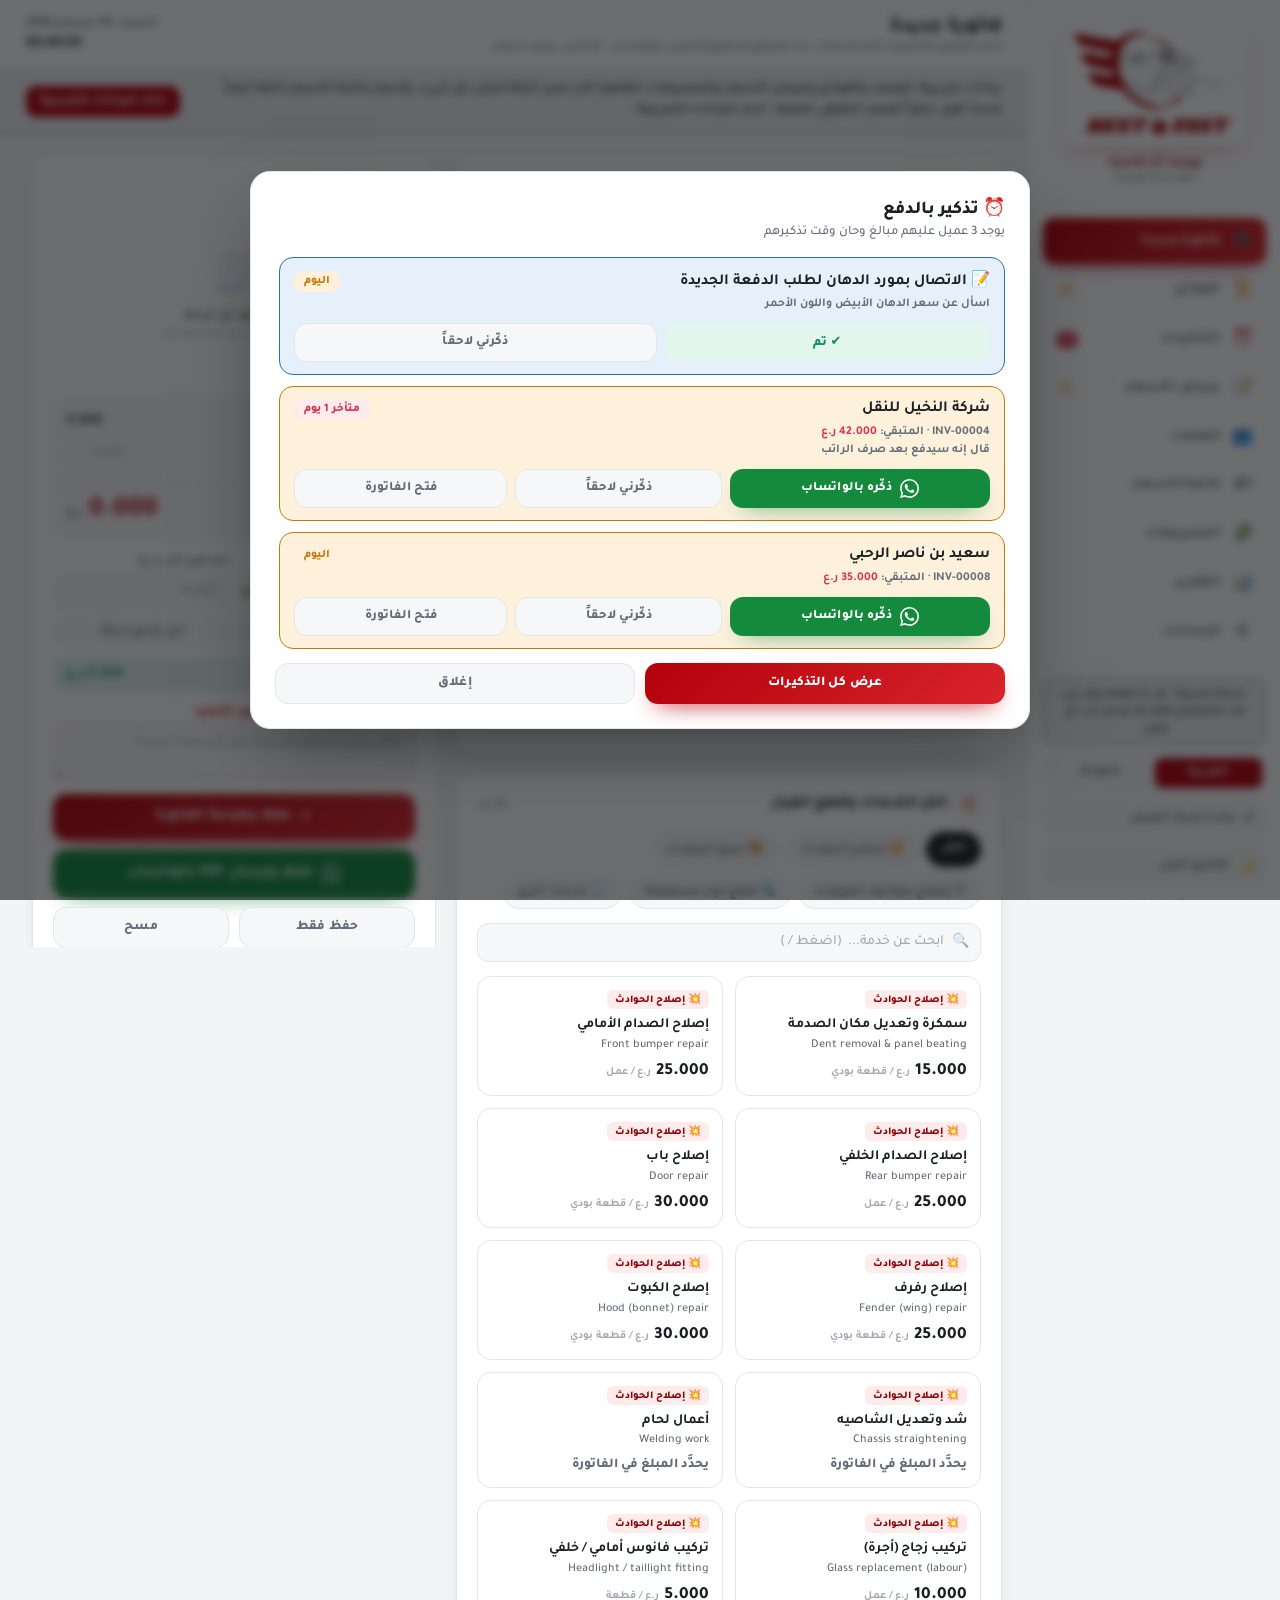
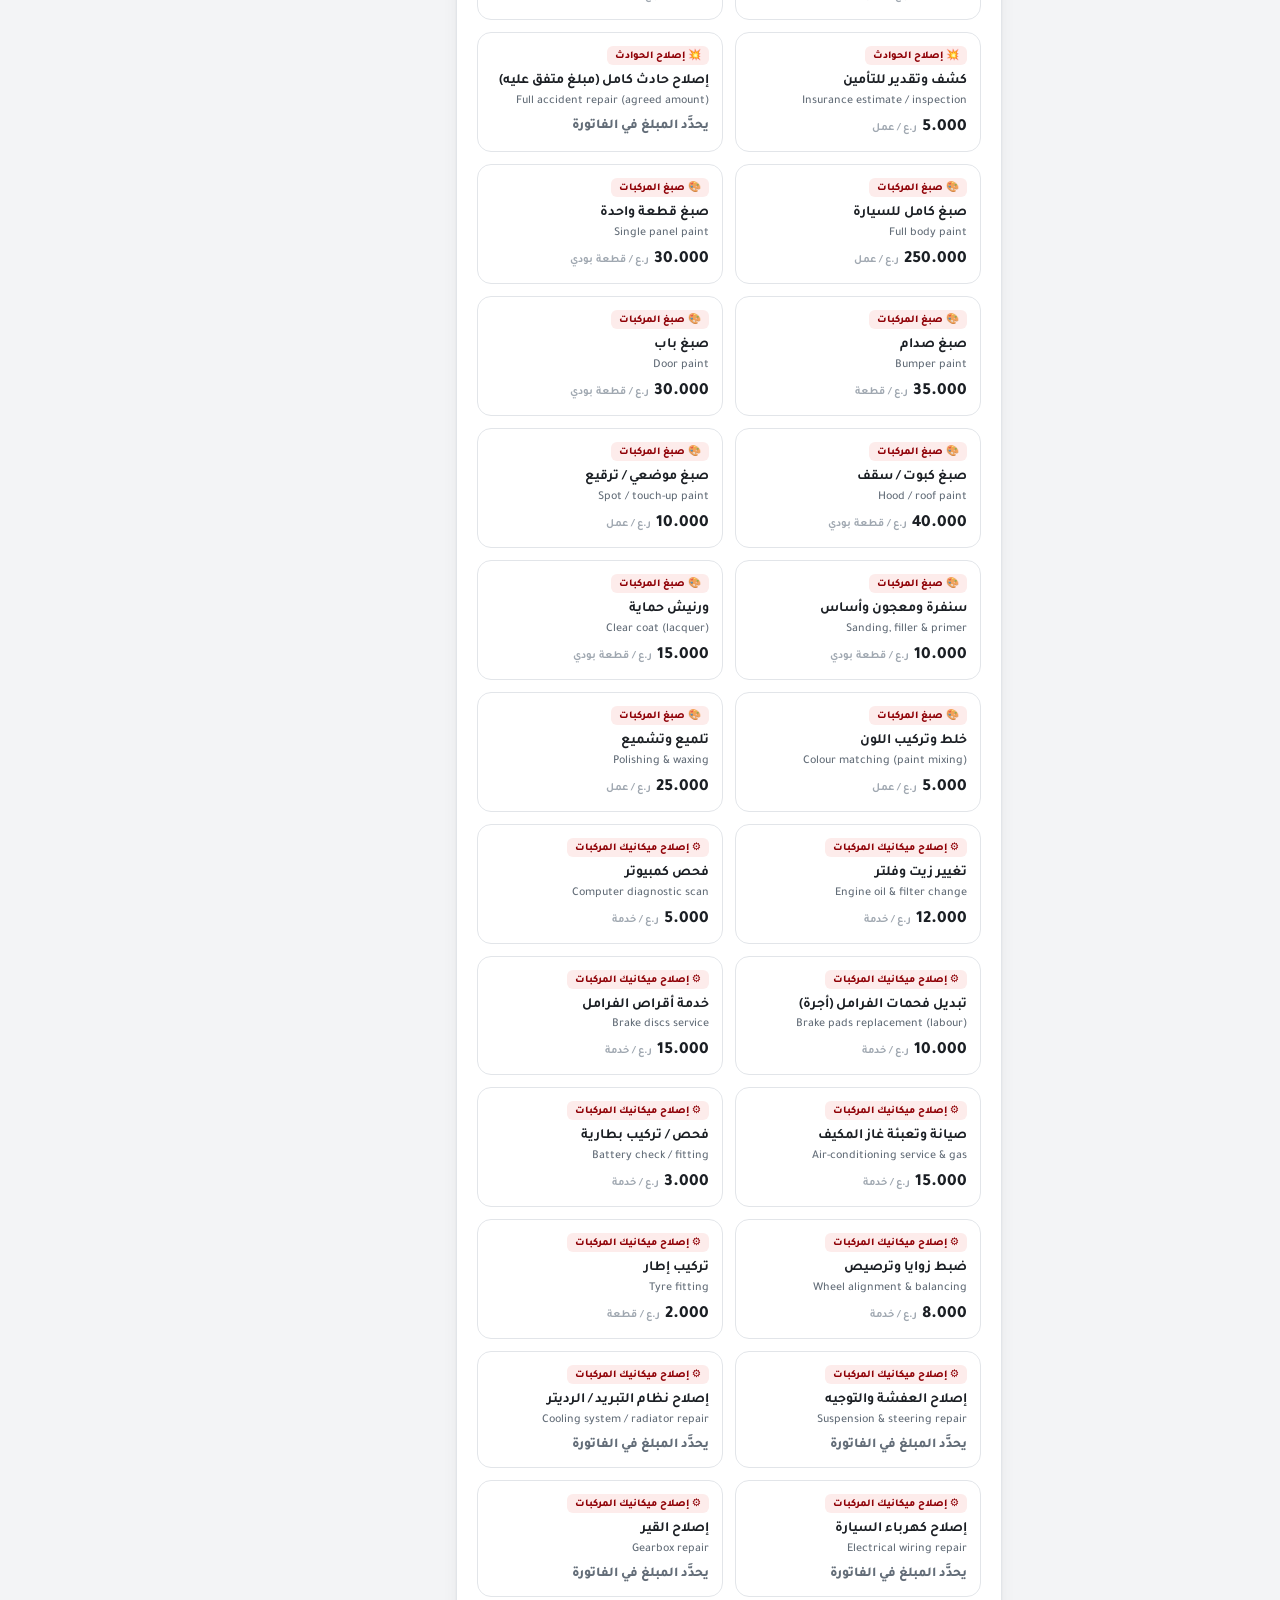
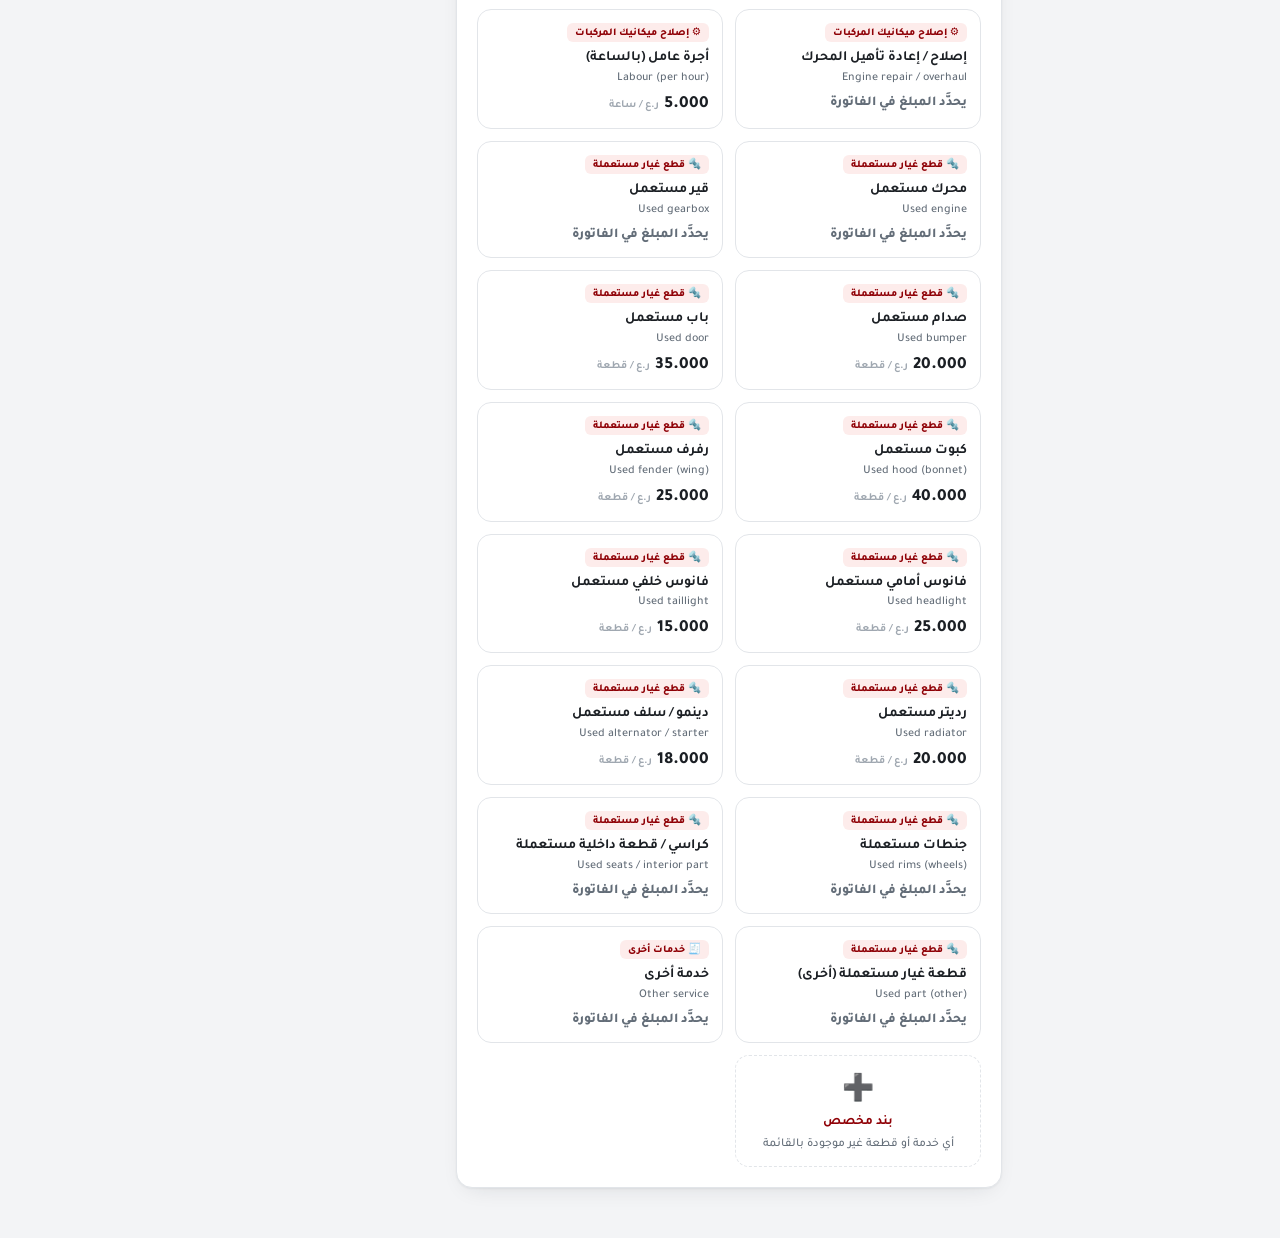
<file: index.html>
<!DOCTYPE html>
<html lang="ar" dir="rtl" data-theme="light">
<head>
<meta charset="UTF-8">
<meta name="viewport" content="width=device-width, initial-scale=1">
<title>بيست آند فاست - نسخة تجريبية | Best and Fast - Demo</title>
<meta name="description" content="Best and Fast - garage point of sale and invoicing">
<meta name="robots" content="noindex, nofollow">
<meta name="theme-color" content="#b3000a">
<link rel="icon" type="image/png" href="img/favicon-64.png">
<link rel="apple-touch-icon" href="img/icon-192.png">
<link rel="preconnect" href="https://fonts.googleapis.com">
<link rel="preconnect" href="https://fonts.gstatic.com" crossorigin>
<link href="https://fonts.googleapis.com/css2?family=Tajawal:wght@400;500;700;800&display=swap" rel="stylesheet">
<link rel="stylesheet" href="css/styles.css?v=46a7f95a">
<link rel="stylesheet" href="css/invoice.css?v=751dd50c">
<style id="pageStyle"></style>
</head>
<body>

<!-- the WhatsApp symbol, drawn once and used everywhere with <use> -->
<svg width="0" height="0" style="position:absolute" aria-hidden="true"><symbol id="i-wa" viewBox="0 0 24 24"><path d="M17.472 14.382c-.297-.149-1.758-.867-2.03-.967-.273-.099-.471-.148-.67.15-.197.297-.767.966-.94 1.164-.173.199-.347.223-.644.075-.297-.15-1.255-.463-2.39-1.475-.883-.788-1.48-1.761-1.653-2.059-.173-.297-.018-.458.13-.606.134-.133.298-.347.446-.52.149-.174.198-.298.298-.497.099-.198.05-.371-.025-.52-.075-.149-.669-1.612-.916-2.207-.242-.579-.487-.5-.669-.51-.173-.008-.371-.01-.57-.01-.198 0-.52.074-.792.372-.272.297-1.04 1.016-1.04 2.479 0 1.462 1.065 2.875 1.213 3.074.149.198 2.096 3.2 5.077 4.487.709.306 1.262.489 1.694.625.712.227 1.36.195 1.871.118.571-.085 1.758-.719 2.006-1.413.248-.694.248-1.289.173-1.413-.074-.124-.272-.198-.57-.347m-5.421 7.403h-.004a9.87 9.87 0 01-5.031-1.378l-.361-.214-3.741.982.998-3.648-.235-.374a9.86 9.86 0 01-1.51-5.26c.001-5.45 4.436-9.884 9.888-9.884 2.64 0 5.122 1.03 6.988 2.898a9.825 9.825 0 012.893 6.994c-.003 5.45-4.437 9.884-9.885 9.884m8.413-18.297A11.815 11.815 0 0012.05 0C5.495 0 .16 5.335.157 11.892c0 2.096.547 4.142 1.588 5.945L.057 24l6.305-1.654a11.882 11.882 0 005.683 1.448h.005c6.554 0 11.89-5.335 11.893-11.893a11.821 11.821 0 00-3.48-8.413Z"/></symbol></svg>

<!-- ================= LOGIN / FIRST-RUN GATE ================= -->
<div id="gate">
  <div class="gatebox">
    <div class="glogo"><img src="img/logo.png" alt="Best and Fast"></div>
    <h1 id="gateTitle"></h1>
    <p id="gateSub"></p>
    <div id="gLoading" class="mini" data-i18n="loading">...</div>

    <form id="gLogin" style="display:none" autocomplete="on">
      <div class="fld"><label data-i18n="username"></label><input id="lgUser" autocomplete="username" autocapitalize="none" spellcheck="false" required></div>
      <div class="fld"><label data-i18n="password"></label><input id="lgPass" type="password" autocomplete="current-password" required></div>
      <button class="btn b-main" type="submit" data-i18n="sign_in"></button>
    </form>

    <form id="gSetup" style="display:none" autocomplete="off">
      <div class="gsub" data-i18n="owner_account"></div>
      <div class="fld"><label data-i18n="your_name"></label><input id="suName" required></div>
      <div class="fld"><label data-i18n="username"></label><input id="suUser" autocapitalize="none" spellcheck="false" placeholder="owner" required></div>
      <div class="fld"><label data-i18n="password_min"></label><input id="suPass" type="password" autocomplete="new-password" minlength="8" required></div>
      <div class="fld"><label data-i18n="password_again"></label><input id="suPass2" type="password" autocomplete="new-password" minlength="8" required></div>
      <div class="gsub" data-i18n="support_account"></div>
      <p class="gnote" data-i18n="support_hint"></p>
      <div class="fld"><label data-i18n="your_name"></label><input id="suVName" autocomplete="off" placeholder="Support"></div>
      <div class="fld"><label data-i18n="username"></label><input id="suVUser" autocapitalize="none" spellcheck="false" autocomplete="off" placeholder="support"></div>
      <div class="fld"><label data-i18n="password_min"></label><input id="suVPass" type="password" autocomplete="new-password"></div>
      <button class="btn b-main" type="submit" data-i18n="create_account"></button>
    </form>

    <button class="btn b-main" id="gRetry" type="button" style="display:none" data-i18n="try_again"></button>
    <div class="err" id="gateErr"></div>
    <div class="gatelang"><button type="button" data-lang="ar">العربية</button><button type="button" data-lang="en">English</button></div>
  </div>
</div>

<!-- ================= SIDEBAR ================= -->
<aside>
  <div class="brand">
    <div class="logo"><img src="img/logo.png" alt="Best and Fast"></div>
    <div class="t"><span id="brandName"></span><small id="brandSub"></small></div>
  </div>
  <nav class="navi" id="nav">
    <button data-view="new" class="active"><span class="ic">&#10133;</span> <span data-i18n="nav_new"></span></button>
    <button data-view="invoices"><span class="ic">&#128220;</span> <span data-i18n="nav_invoices"></span> <span class="badge" id="navCount">0</span></button>
    <button data-view="reminders"><span class="ic">&#9200;</span> <span data-i18n="nav_reminders"></span> <span class="badge badge-red" id="navRem" style="display:none">0</span></button>
    <button data-view="quotes"><span class="ic">&#128221;</span> <span data-i18n="nav_quotes"></span> <span class="badge" id="navQuotes" style="display:none">0</span></button>
    <button data-view="customers"><span class="ic">&#128101;</span> <span data-i18n="nav_customers"></span></button>
    <button data-view="services"><span class="ic">&#127991;</span> <span data-i18n="nav_services"></span></button>
    <button data-view="expenses"><span class="ic">&#128184;</span> <span data-i18n="nav_expenses"></span></button>
    <button data-view="reports"><span class="ic">&#128202;</span> <span data-i18n="nav_reports"></span></button>
    <button data-view="settings"><span class="ic">&#9881;</span> <span data-i18n="nav_settings"></span></button>
  </nav>
  <div class="side-b">
    <div class="modebar" id="modebar" data-i18n="demo_banner"></div>
    <div class="viewbar" id="viewbar" style="display:none" data-i18n="view_only_banner"></div>
    <div class="lang"><button type="button" data-lang="ar">العربية</button><button type="button" data-lang="en">English</button></div>
    <button class="sidebtn" id="btnResetDemo" type="button">&#8634; <span data-i18n="demo_reset"></span></button>
    <button class="sidebtn" id="btnTheme" type="button"><span id="thIc">&#127769;</span> <span id="thTxt"></span></button>
    <div class="who" id="who"></div>
    <button class="sidebtn" id="btnLogout" type="button">&#128682; <span data-i18n="sign_out"></span></button>
  </div>
</aside>

<main>
  <div class="topbar">
    <h2 id="pgTitle"></h2>
    <div class="clock" id="clock"></div>
  </div>
  <div class="demobar" id="demoBar" hidden>
    <span class="grow" data-i18n="demo_notice"></span>
    <button type="button" id="demoRemove" data-i18n="demo_remove"></button>
  </div>

  <!-- ============ NEW INVOICE ============ -->
  <div id="view-new" class="page active">
    <div class="pos">
      <div>
        <div class="card">
          <div class="chead"><h3><span class="step">1</span> <span data-i18n="step_customer"></span></h3><span class="chip c-gold" id="nvFromQ" hidden></span> <span class="chip c-mut" id="nvNo"></span></div>
          <div class="fields">
            <div class="fld"><label data-i18n="customer_name"></label><input id="nvName" autocomplete="off" data-i18n-ph="walk_in"></div>
            <div class="fld"><label data-i18n="phone"></label><input id="nvPhone" class="ltr-in" inputmode="tel" placeholder="9xxx xxxx" dir="ltr" style="text-align:start"></div>
          </div>
          <label class="switch"><input type="checkbox" id="nvCompany"> <span data-i18n="company_invoice"></span></label>
          <div class="fields" id="nvB2b" style="display:none;margin-top:11px">
            <div class="fld"><label data-i18n="cust_vat"></label><input id="nvCVat" dir="ltr" style="text-align:start"></div>
            <div class="fld"><label data-i18n="address"></label><input id="nvAddr"></div>
          </div>
          <label class="switch" id="nvSaveCustWrap" style="display:none"><input type="checkbox" id="nvSaveCust" checked> <span data-i18n="save_customer"></span></label>

          <div class="subhead" data-i18n="job_details"></div>
          <div class="seg" id="nvKind" style="margin-bottom:12px"></div>
          <div class="fields">
            <div class="fld"><label data-i18n="date"></label><input type="date" id="nvDate"></div>
            <div class="fld" id="nvDueWrap"><label data-i18n="due_date"></label><input type="date" id="nvDue"></div>
            <div class="fld" id="nvValidWrap" style="display:none"><label data-i18n="valid_until"></label><input type="date" id="nvValid"></div>
          </div>
          <div class="fields" id="nvVehBox" style="margin-top:11px">
            <div class="fld"><label data-i18n="plate_no"></label><input id="nvPlate" dir="ltr" style="text-align:start" autocomplete="off" placeholder="1234 AB"></div>
            <div class="fld"><label data-i18n="car"></label><input id="nvCar" autocomplete="off" data-i18n-ph="car_ph"></div>
            <div class="fld"><label data-i18n="color"></label><input id="nvColor" autocomplete="off"></div>
            <div class="fld"><label data-i18n="mileage"></label><input id="nvKm" inputmode="numeric" dir="ltr" style="text-align:start" autocomplete="off" placeholder="km"></div>
            <div class="fld"><label data-i18n="vin"></label><input id="nvVin" dir="ltr" style="text-align:start" autocomplete="off"></div>
            <div class="fld"><label data-i18n="claim"></label><input id="nvClaim" dir="ltr" style="text-align:start" autocomplete="off"></div>
            <div class="fld full"><label data-i18n="fault"></label><input id="nvFault" autocomplete="off" data-i18n-ph="fault_ph"></div>
          </div>
        </div>

        <div class="card">
          <div class="chead"><h3><span class="step">2</span> <span data-i18n="step_services"></span></h3><span class="sub" id="nvCount"></span></div>
          <div class="pills" id="nvCats"></div>
          <div class="search" style="max-width:none;margin-bottom:14px"><span class="mg">&#128269;</span><input id="nvSearch" data-i18n-ph="search_services" autocomplete="off"></div>
          <div class="grid" id="nvGrid"></div>
        </div>
      </div>

      <div class="panel">
        <div class="card">
          <div class="chead"><h3><span class="step">3</span> <span id="nvStep3" data-i18n="step_invoice"></span></h3></div>
          <div class="cartbox" id="nvCart"></div>

          <div class="sums">
            <div class="sr"><span data-i18n="subtotal"></span><b id="nvOffice">0.000</b></div>
            <div class="sr"><span data-i18n="discount"></span><input type="number" id="nvDisc" min="0" step="0.001" placeholder="0.000"></div>
            <div class="sr" id="nvVatRow"><span><span data-i18n="vat"></span> <span id="nvVatPct">5</span>%</span><b id="nvVatAmt">0.000</b></div>
            <div class="sr grand"><span data-i18n="total"></span><b id="nvTotal">0.000</b></div>
          </div>

          <div id="nvPayBlock">
          <div class="paybox">
            <div class="fld"><label data-i18n="pay_method"></label>
              <select id="nvPay"><option value="cash" data-i18n="pay_cash"></option><option value="card" data-i18n="pay_card"></option><option value="transfer" data-i18n="pay_transfer"></option><option value="cheque" data-i18n="pay_cheque"></option></select></div>
            <div class="fld"><label data-i18n="paid_now"></label><input type="number" id="nvPaid" min="0" step="0.001" placeholder="0.000"></div>
          </div>
          <div class="quick"><button type="button" id="nvPayFull" data-i18n="pay_full"></button><button type="button" id="nvPayNone" data-i18n="pay_credit"></button></div>
          <div class="balance" id="nvBalance"></div>
          <div class="remindbox" id="nvRemindBox" hidden>
            <div class="fld"><label>&#9200; <span data-i18n="remind_me"></span></label>
              <div class="quick wrapq" id="nvRemindQuick"></div>
              <input type="date" id="nvRemindOn" style="margin-top:6px"></div>
          </div>
          </div>

          <div class="fld" style="margin-top:12px"><label class="redlabel" data-i18n="note_red"></label><textarea id="nvNote" rows="2" maxlength="500" data-i18n-ph="note_red_ph"></textarea></div>

          <button class="btn b-main" id="nvSave" type="button">&#10004; <span id="nvSaveTxt" data-i18n="save_print"></span></button>
          <button class="btn b-wa" id="nvSaveWa" type="button"><svg viewBox="0 0 24 24"><use href="#i-wa"/></svg> <span id="nvSaveWaTxt" data-i18n="save_whatsapp"></span></button>
          <div class="duo">
            <button class="btn b-soft" id="nvSaveOnly" type="button" data-i18n="save_only"></button>
            <button class="btn b-soft" id="nvClear" type="button" data-i18n="clear"></button>
          </div>
        </div>
      </div>
    </div>
  </div>

  <!-- ============ INVOICES ============ -->
  <div id="view-invoices" class="page">
    <div class="stats" id="ivStats"></div>
    <div class="toolbar">
      <div class="search"><span class="mg">&#128269;</span><input id="ivSearch" data-i18n-ph="search_invoices" autocomplete="off"></div>
      <input type="date" id="ivFrom" aria-label="from"><input type="date" id="ivTo" aria-label="to">
      <select id="ivPay"><option value="" data-i18n="all_payments"></option><option value="paid" data-i18n="st_paid"></option><option value="partial" data-i18n="st_partial"></option><option value="unpaid" data-i18n="st_unpaid"></option><option value="void" data-i18n="voided"></option></select>
      <select id="ivJob"><option value="" data-i18n="all_jobs"></option><option value="received" data-i18n="job_received"></option><option value="repair" data-i18n="job_repair"></option><option value="ready" data-i18n="job_ready"></option><option value="delivered" data-i18n="job_delivered"></option></select>
      <button class="tbtn b-soft" id="ivReset" type="button" title="" data-i18n-title="clear_filters_tip">&#10006; <span data-i18n="clear_filters"></span></button>
      <span class="grow"></span>
      <button class="tbtn b-ok" id="ivExport" type="button">&#128202; <span data-i18n="export_excel"></span></button>
      <button class="tbtn b-danger" id="ivDelete" type="button">&#128465; <span data-i18n="delete_bills"></span></button>
    </div>
    <div class="selbar" id="ivSelBar" hidden>
      <label class="selall"><input type="checkbox" id="ivSelAll"> <span data-i18n="select_all"></span></label>
      <span class="selcount" id="ivSelCount"></span>
      <span class="selhint" data-i18n="select_hint"></span>
      <span class="grow"></span>
      <button class="tbtn b-danger" id="ivDoDelete" type="button" disabled></button>
      <button class="tbtn b-soft" id="ivCancelDelete" type="button" data-i18n="cancel"></button>
    </div>
    <div class="tblcard"><div class="tblwrap"><table class="rtable">
      <thead><tr><th class="ckcol" id="ivCkTh" hidden></th><th data-i18n="invoice_no"></th><th data-i18n="date"></th><th data-i18n="customer"></th><th data-i18n="vehicle"></th><th data-i18n="total"></th><th data-i18n="payment"></th><th data-i18n="job_status"></th><th></th></tr></thead>
      <tbody id="ivBody"></tbody>
    </table></div></div>
  </div>

  <!-- ============ PAYMENT REMINDERS ============ -->
  <div id="view-reminders" class="page">
    <div class="card" style="margin-bottom:18px"><p class="hint" style="margin:0" data-i18n="reminders_hint"></p></div>
    <div class="card" id="rmMemoCard" style="margin-bottom:18px" hidden>
      <div class="chead"><h3>&#128221; <span data-i18n="memo_title"></span> <span class="badge badge-red" id="rmMemoCount"></span></h3><button class="tbtn b-ok" id="rmMemoAdd" type="button">&#10133; <span data-i18n="memo_add"></span></button></div>
      <p class="hint" style="margin:0 0 10px" data-i18n="memo_hint"></p>
      <div id="rmMemoList"></div>
    </div>
    <div class="stats" id="rmStats"></div>
    <div class="toolbar"><div class="pills" id="rmFilters" style="margin:0">
      <button type="button" data-f="all" class="active" data-i18n="rm_filter_all"></button><button type="button" data-f="due" data-i18n="rm_filter_due"></button>
      <button type="button" data-f="up" data-i18n="rm_filter_up"></button><button type="button" data-f="none" data-i18n="rm_filter_none"></button>
    </div></div>
    <div class="tblcard"><div class="tblwrap"><table class="rtable">
      <thead><tr><th data-i18n="customer"></th><th data-i18n="invoice_no"></th><th data-i18n="balance"></th><th data-i18n="remind_on"></th><th data-i18n="rm_last"></th><th></th></tr></thead>
      <tbody id="rmBody"></tbody>
    </table></div></div>
  </div>

  <!-- ============ QUOTATIONS ============ -->
  <div id="view-quotes" class="page">
    <div class="stats" id="qtStats"></div>
    <div class="toolbar">
      <div class="search"><span class="mg">&#128269;</span><input id="qtSearch" data-i18n-ph="search_quotes" autocomplete="off"></div>
      <select id="qtStatus"><option value="" data-i18n="all_statuses"></option><option value="open" data-i18n="qs_open"></option><option value="accepted" data-i18n="qs_accepted"></option><option value="rejected" data-i18n="qs_rejected"></option><option value="expired" data-i18n="qs_expired"></option></select>
      <button class="tbtn b-soft" id="qtReset" type="button">&#10006; <span data-i18n="clear_filters"></span></button>
      <span class="grow"></span>
      <button class="tbtn b-ok" id="qtNew" type="button">&#10133; <span data-i18n="new_quote"></span></button>
    </div>
    <div class="tblcard"><div class="tblwrap"><table class="rtable">
      <thead><tr><th data-i18n="quote_no"></th><th data-i18n="date"></th><th data-i18n="customer"></th><th data-i18n="vehicle"></th><th data-i18n="total"></th><th data-i18n="valid_until"></th><th data-i18n="status"></th><th></th></tr></thead>
      <tbody id="qtBody"></tbody>
    </table></div></div>
  </div>

  <!-- ============ CUSTOMERS ============ -->
  <div id="view-customers" class="page">
    <div class="stats" id="cuStats"></div>
    <div class="toolbar">
      <div class="search"><span class="mg">&#128269;</span><input id="cuSearch" data-i18n-ph="search_customers" autocomplete="off"></div>
      <span class="grow"></span>
      <button class="tbtn b-ok" id="cuAdd" type="button">&#10133; <span data-i18n="add_customer"></span></button>
    </div>
    <div class="tblcard"><div class="tblwrap"><table class="rtable">
      <thead><tr><th data-i18n="customer"></th><th data-i18n="phone"></th><th data-i18n="vat_no"></th><th data-i18n="s_invoices"></th><th data-i18n="s_billed"></th><th data-i18n="balance"></th><th></th></tr></thead>
      <tbody id="cuBody"></tbody>
    </table></div></div>
  </div>

  <!-- ============ SERVICES ============ -->
  <div id="view-services" class="page">
    <div class="card">
      <div class="chead"><h3>&#127991; <span data-i18n="price_list"></span></h3>
        <div style="display:flex;gap:9px;flex-wrap:wrap">
          <button class="tbtn b-ok" id="svAdd" type="button">&#10133; <span data-i18n="add_service"></span></button>
          <button class="tbtn b-info" id="svManage" type="button">&#9881; <span data-i18n="manage_lists"></span></button>
          <button class="tbtn b-gold" id="svReset" type="button">&#8634; <span data-i18n="reset_defaults"></span></button>
        </div></div>
      <p class="hint" style="margin-top:0" data-i18n="price_list_hint"></p>
      <div class="pills" id="svCats" style="margin-top:14px"></div>
      <div class="search" style="max-width:none;margin-bottom:14px"><span class="mg">&#128269;</span><input id="svSearch" data-i18n-ph="search_services" autocomplete="off"></div>
      <div class="tblwrap"><table class="rtable">
        <thead><tr><th data-i18n="category"></th><th data-i18n="service"></th><th data-i18n="unit"></th><th data-i18n="price"></th><th></th></tr></thead>
        <tbody id="svBody"></tbody>
      </table></div>
    </div>
  </div>

  <!-- ============ EXPENSES ============ -->
  <div id="view-expenses" class="page">
    <div class="card" style="margin-bottom:18px"><p class="hint" style="margin:0" data-i18n="expenses_hint"></p></div>
    <div class="stats" id="exStats"></div>
    <div class="toolbar">
      <div class="search"><span class="mg">&#128269;</span><input id="exSearch" data-i18n-ph="search_expenses" autocomplete="off"></div>
      <select id="exSection"></select>
      <input type="date" id="exFrom" aria-label="from"><input type="date" id="exTo" aria-label="to">
      <button class="tbtn b-soft" id="exReset" type="button">&#10006; <span data-i18n="clear_filters"></span></button>
      <span class="grow"></span>
      <button class="tbtn b-ok" id="exExport" type="button">&#128202; <span data-i18n="export_excel"></span></button>
      <button class="tbtn b-main" style="margin-top:0" id="exAdd" type="button">&#10133; <span data-i18n="add_expense"></span></button>
    </div>
    <div class="card" style="margin-bottom:18px"><div class="chead"><h3 data-i18n="x_by_section"></h3></div><div id="exBars"></div></div>
    <div class="tblcard"><div class="tblwrap"><table class="rtable">
      <thead><tr><th data-i18n="date"></th><th data-i18n="category"></th><th data-i18n="expense_type"></th><th data-i18n="description"></th><th data-i18n="pay_method"></th><th data-i18n="amount"></th><th></th></tr></thead>
      <tbody id="exBody"></tbody>
    </table></div></div>
  </div>

  <!-- ============ REPORTS ============ -->
  <div id="view-reports" class="page">
    <div class="toolbar">
      <div class="pills" id="rpPeriods" style="margin:0">
        <button type="button" data-p="today" data-i18n="p_today"></button><button type="button" data-p="yesterday" data-i18n="p_yesterday"></button>
        <button type="button" data-p="week" data-i18n="p_week"></button><button type="button" data-p="month" class="active" data-i18n="p_month"></button>
        <button type="button" data-p="all" data-i18n="p_all"></button><button type="button" data-p="custom" data-i18n="p_custom"></button>
      </div>
      <span id="rpCustom" style="display:none;gap:8px;align-items:center"><input type="date" id="rpFrom" aria-label="from"><input type="date" id="rpTo" aria-label="to"></span>
      <span class="grow"></span>
      <button class="tbtn b-ok" id="rpExport" type="button">&#128202; <span data-i18n="export_excel"></span></button>
    </div>
    <div class="stats" id="rpStats"></div>
    <div class="card"><div class="chead"><h3 data-i18n="r_by_category"></h3></div><div id="rpCatBars"></div></div>
    <div class="card" style="margin-top:18px"><div class="chead"><h3 data-i18n="r_daily"></h3></div><div class="cols" id="rpDays"></div></div>
    <div class="two">
      <div class="card"><div class="chead"><h3 data-i18n="r_top_customers"></h3></div><div id="rpCusts"></div></div>
      <div class="card"><div class="chead"><h3 data-i18n="r_payment_methods"></h3></div><div id="rpMethods"></div></div>
    </div>
    <div class="two">
      <div class="card"><div class="chead"><h3 data-i18n="r_by_worker"></h3></div><div id="rpWorkers"></div></div>
      <div class="card"><div class="chead"><h3 data-i18n="r_by_stage"></h3></div><div id="rpStages"></div></div>
    </div>
    <div class="card" style="margin-top:18px"><div class="chead"><h3 data-i18n="r_profit_by_section"></h3></div><div class="tblwrap" id="rpProfit"></div></div>
  </div>

  <!-- ============ SETTINGS ============ -->
  <div id="view-settings" class="page">
    <div class="card setcard"><div class="chead"><h3>&#128268; <span data-i18n="st_storage"></span></h3></div><div id="stMode"></div><div id="stHealth" class="healthbox" hidden></div></div>

    <div class="card setcard" id="stSubCard" style="margin-top:18px">
      <div class="chead"><h3>&#128197; <span data-i18n="st_subscription"></span></h3><span class="chip c-ok" id="subChip"></span></div>
      <div class="subgrid">
        <div class="subbox"><b id="subD">0</b><small data-i18n="sub_days"></small></div>
        <div class="subbox"><b id="subH">00</b><small data-i18n="sub_hours"></small></div>
        <div class="subbox"><b id="subM">00</b><small data-i18n="sub_minutes"></small></div>
        <div class="subbox"><b id="subS">00</b><small data-i18n="sub_seconds"></small></div>
      </div>
      <div class="subtrack"><div class="subfill" id="subBar"></div></div>
      <div class="submeta"><span id="subPct"></span><span><span data-i18n="sub_started"></span>: <b id="subStart"></b></span></div>
      <div class="subnext"><span data-i18n="sub_next_payment"></span><b id="subEnd"></b></div>
      <p class="hint" style="margin-top:10px" data-i18n="sub_hint"></p>
    </div>

    <div class="card setcard" id="stBizCard" style="margin-top:18px">
      <div class="chead"><h3>&#127970; <span data-i18n="st_business"></span></h3></div>
      <div class="setgrid">
        <div class="fld"><label data-i18n="st_name_en"></label><input id="stName" dir="ltr" style="text-align:start"></div>
        <div class="fld"><label data-i18n="st_name_ar"></label><input id="stNameAr" dir="rtl"></div>
        <div class="fld"><label data-i18n="st_addr_en"></label><input id="stAddr" dir="ltr" style="text-align:start"></div>
        <div class="fld"><label data-i18n="st_addr_ar"></label><input id="stAddrAr" dir="rtl"></div>
        <div class="fld"><label data-i18n="phone"></label><input id="stPhone" dir="ltr" style="text-align:start"></div>
        <div class="fld"><label data-i18n="email"></label><input id="stEmail" dir="ltr" style="text-align:start"></div>
        <div class="fld"><label data-i18n="st_cr"></label><input id="stCr" dir="ltr" style="text-align:start"></div>
        <div class="fld"><label data-i18n="st_invoice_prefix"></label><input id="stPrefix" dir="ltr" style="text-align:start" maxlength="8"></div>
        <div class="fld"><label data-i18n="st_quote_prefix"></label><input id="stQuotePrefix" dir="ltr" style="text-align:start" maxlength="8"></div>
        <div class="fld"><label data-i18n="st_quote_days"></label><input id="stQuoteDays" type="number" min="1" max="365" step="1"></div>
        <div class="fld"><label data-i18n="st_remind_days"></label><input id="stRemindDays" type="number" min="0" max="90" step="1"></div>
        <div class="fld"><label data-i18n="st_paper"></label><select id="stPaper"><option value="a4" data-i18n="paper_a4"></option><option value="a5" data-i18n="paper_a5"></option><option value="80" data-i18n="paper_80"></option><option value="58" data-i18n="paper_58"></option></select></div>
        <div class="fld"><label data-i18n="st_print_scale"></label><input id="stPrintScale" type="number" min="50" max="150" step="5"></div>
        <div class="fld"><label data-i18n="st_cr_name_ar"></label><input id="stCrNameAr" dir="rtl"></div>
        <div class="fld"><label data-i18n="st_cr_name_en"></label><input id="stCrNameEn" dir="ltr" style="text-align:start"></div>
        <div class="fld"><label data-i18n="st_bank"></label><input id="stBank"></div>
        <div class="fld" style="grid-column:1/-1"><label data-i18n="st_footer"></label><input id="stFooter"></div>
        <div class="fld" style="grid-column:1/-1"><label data-i18n="st_terms"></label><input id="stTerms"></div>
      </div>
      <label class="switch"><input type="checkbox" id="stVatOn"> <span data-i18n="st_vat_on"></span></label>
      <div class="setgrid" style="margin-top:12px">
        <div class="fld"><label data-i18n="st_vat_no"></label><input id="stVatNo" dir="ltr" style="text-align:start"></div>
        <div class="fld"><label data-i18n="st_vat_pct"></label><input id="stVatPct" type="number" step="0.5" min="0"></div>
      </div>
      <p class="hint" data-i18n="st_vat_hint"></p>
      <button class="btn b-main" id="stSave" type="button" data-i18n="save"></button>
    </div>

    <div class="card setcard" id="stAccountCard">
      <div class="chead"><h3>&#128273; <span data-i18n="st_my_password"></span></h3></div>
      <div class="setgrid">
        <div class="fld"><label data-i18n="current_password"></label><input id="pwOld" type="password" autocomplete="current-password"></div>
        <span></span>
        <div class="fld"><label data-i18n="new_password"></label><input id="pwNew" type="password" autocomplete="new-password"></div>
        <div class="fld"><label data-i18n="password_again"></label><input id="pwNew2" type="password" autocomplete="new-password"></div>
      </div>
      <div class="err" id="pwErr"></div>
      <button class="btn b-soft" id="pwSave" type="button" style="max-width:260px" data-i18n="change_password"></button>
    </div>

    <div class="card setcard" id="stUsersCard">
      <div class="chead"><h3>&#128101; <span data-i18n="st_staff"></span></h3></div>
      <p class="hint" id="usHint" style="margin-top:0" data-i18n="st_staff_hint"></p>
      <div class="wlimit" id="usLimit"><span id="usLimitTxt"></span><b id="usLimitNum"></b></div>
      <div class="tblwrap" style="margin:12px 0"><table><thead><tr><th data-i18n="your_name"></th><th data-i18n="username"></th><th data-i18n="role"></th><th></th></tr></thead><tbody id="usList"></tbody></table></div>
      <div id="usForm"><div class="setgrid">
        <div class="fld"><label data-i18n="worker_name"></label><input id="usName" autocomplete="off"></div>
        <div class="fld"><label data-i18n="username"></label><input id="usUser" dir="ltr" style="text-align:start" autocapitalize="none" autocomplete="off"></div>
        <div class="fld"><label data-i18n="password_min"></label><input id="usPass" type="password" autocomplete="new-password"></div>
      </div>
      <div class="err" id="usErr"></div>
      <button class="btn b-soft" id="usAdd" type="button" style="max-width:260px" data-i18n="add_worker"></button></div>
    </div>

    <div class="card setcard" id="stDataCard">
      <div class="chead"><h3>&#128190; <span data-i18n="st_data"></span></h3></div>
      <p class="hint" style="margin-top:0" data-i18n="st_data_hint"></p>
      <div class="duo" style="max-width:560px">
        <button class="btn b-info" id="dbBackup" type="button">&#128190; <span data-i18n="backup"></span></button>
        <button class="btn b-soft" id="dbRestore" type="button">&#128194; <span data-i18n="restore"></span></button>
        <button class="btn b-danger" id="dbWipe" type="button">&#128465; <span data-i18n="wipe"></span></button>
      </div>
      <input type="file" id="dbFile" accept=".json,application/json" style="display:none">
    </div>
  </div>
</main>

<!-- ================= MODALS ================= -->
<div class="modal" id="ivModal" hidden><div class="mbox wide" id="ivBox"></div></div>

<div class="modal" id="rmModal" hidden><div class="mbox wide" id="rmBox"></div></div>

<div class="modal" id="rmSetModal" hidden><div class="mbox">
  <h3 id="rsTitle"></h3><div class="msub" id="rsSub"></div>
  <div class="fld"><label data-i18n="remind_on"></label><input type="date" id="rsDate"></div>
  <div class="quick wrapq" id="rsQuick" style="margin-top:8px"><button type="button" data-d="1" data-i18n="rd_1"></button><button type="button" data-d="2" data-i18n="rd_2"></button><button type="button" data-d="3" data-i18n="rd_3"></button><button type="button" data-d="7" data-i18n="rd_7"></button><button type="button" data-d="14" data-i18n="rd_14"></button></div>
  <div class="fld" style="margin-top:10px"><label data-i18n="remind_note"></label><input id="rsNote" autocomplete="off" data-i18n-ph="remind_note_ph"></div>
  <div class="err" id="rsErr"></div>
  <div class="duo"><button class="btn b-main" style="margin-top:0" id="rsSave" type="button" data-i18n="save"></button><button class="btn b-soft" type="button" data-close data-i18n="cancel"></button></div>
  <button class="btn b-danger" id="rsRemove" type="button" style="margin-top:10px" data-i18n="remind_remove"></button>
</div></div>

<div class="modal" id="memoModal" hidden><div class="mbox">
  <h3 id="mmHead"></h3><div class="msub" data-i18n="memo_sub"></div>
  <div class="fld"><label data-i18n="memo_what"></label><input id="mmTitle" maxlength="120" autocomplete="off" data-i18n-ph="memo_what_ph"></div>
  <div class="fields" style="margin-top:11px"><div class="fld"><label data-i18n="date"></label><input type="date" id="mmDate"></div><div class="fld"><label data-i18n="memo_time"></label><input type="time" id="mmTime"></div></div>
  <div class="quick wrapq" id="mmQuick" style="margin-top:8px"><button type="button" data-d="0" data-i18n="rd_0"></button><button type="button" data-d="1" data-i18n="rd_1"></button><button type="button" data-d="2" data-i18n="rd_2"></button><button type="button" data-d="3" data-i18n="rd_3"></button><button type="button" data-d="7" data-i18n="rd_7"></button></div>
  <div class="fld" style="margin-top:10px"><label data-i18n="memo_note"></label><input id="mmNote" maxlength="300" autocomplete="off"></div>
  <div class="err" id="mmErr"></div>
  <div class="duo"><button class="btn b-main" style="margin-top:0" id="mmSave" type="button" data-i18n="save"></button><button class="btn b-soft" type="button" data-close data-i18n="cancel"></button></div>
  <button class="btn b-danger" id="mmDelete" type="button" style="margin-top:10px" data-i18n="delete"></button>
</div></div>

<div class="modal" id="waModal" hidden><div class="mbox">
  <h3 style="display:flex;align-items:center;gap:9px"><svg viewBox="0 0 24 24" width="26" height="26" style="fill:var(--wa)"><use href="#i-wa"/></svg> <span id="waTitleTxt" data-i18n="wa_title"></span></h3>
  <div class="msub" id="waSub"></div>
  <div class="fld"><label data-i18n="wa_phone"></label><input id="waPhone" dir="ltr" inputmode="tel" style="text-align:start" placeholder="9xxx xxxx" autocomplete="off"></div>
  <div class="mini" style="margin-top:5px" data-i18n="wa_phone_hint"></div>
  <div class="wa-opts">
    <label class="switch"><input type="checkbox" id="waLink" checked> <span data-i18n="wa_link"></span></label>
    <select id="waLang" style="width:auto"><option value="ar">العربية</option><option value="en">English</option></select>
  </div>
  <div class="wa-status" id="waStatus"></div>
  <div class="fld" style="margin-top:6px"><label data-i18n="wa_message"></label><textarea id="waMsg"></textarea></div>
  <div class="err" id="waErr"></div>
  <button class="btn b-wa" id="waPdf" type="button" style="margin-top:14px" hidden><svg viewBox="0 0 24 24"><use href="#i-wa"/></svg> <span id="waPdfTxt"></span></button>
  <div class="mini" id="waPdfHint" style="margin-top:6px" hidden data-i18n="wa_pdf_hint"></div>
  <button class="btn b-soft" id="waWeb" type="button" style="margin-top:8px"><svg viewBox="0 0 24 24"><use href="#i-wa"/></svg> <span id="waWebTxt"></span></button>
  <div class="duo">
    <button class="btn b-soft" id="waPdfDl" type="button" hidden>&#128196; <span data-i18n="pdf_download"></span></button>
    <button class="btn b-soft" id="waGo" type="button"><svg viewBox="0 0 24 24"><use href="#i-wa"/></svg> <span data-i18n="wa_open"></span></button>
  </div>
  <button class="btn b-soft" id="waCopy" type="button" data-i18n="wa_copy" style="margin-top:8px"></button>
  <button class="btn b-soft" type="button" data-close style="margin-top:10px" data-i18n="close"></button>
</div></div>

<div class="modal" id="customModal" hidden><div class="mbox">
  <h3 data-i18n="custom_service"></h3><div class="msub" data-i18n="custom_service_hint"></div>
  <div class="fields">
    <div class="fld full"><label data-i18n="description"></label><input id="clName"></div>
    <div class="fld"><label data-i18n="category"></label><select id="clCat"></select></div>
    <div class="fld"><label data-i18n="unit"></label><select id="clUnit"></select></div>
    <div class="fld"><label data-i18n="amount_omr"></label><input type="number" id="clAmount" step="0.001" min="0" placeholder="0.000"></div>
    <div class="fld"><label data-i18n="qty"></label><input type="number" id="clQty" step="any" min="0" value="1"></div>
  </div>
  <div class="err" id="clErr"></div>
  <div class="duo"><button class="btn b-main" style="margin-top:0" id="clAdd" type="button" data-i18n="add_to_invoice"></button><button class="btn b-soft" type="button" data-close data-i18n="cancel"></button></div>
</div></div>

<div class="modal" id="custModal" hidden><div class="mbox">
  <h3 id="cmTitle"></h3><div class="msub" data-i18n="customer_hint"></div>
  <div class="fields">
    <div class="fld full"><label data-i18n="customer_name"></label><input id="cmName"></div>
    <div class="fld"><label data-i18n="phone"></label><input id="cmPhone" dir="ltr" style="text-align:start"></div>
    <div class="fld"><label data-i18n="vat_no"></label><input id="cmVat" dir="ltr" style="text-align:start"></div>
    <div class="fld full"><label data-i18n="address"></label><input id="cmAddr"></div>
    <div class="fld full"><label data-i18n="note"></label><input id="cmNotes"></div>
  </div>
  <label class="switch"><input type="checkbox" id="cmCompany" checked> <span data-i18n="company"></span></label>
  <div class="err" id="cmErr"></div>
  <div class="duo"><button class="btn b-main" style="margin-top:0" id="cmSave" type="button" data-i18n="save"></button><button class="btn b-soft" type="button" data-close data-i18n="cancel"></button></div>
</div></div>

<div class="modal" id="svcModal" hidden><div class="mbox">
  <h3 id="smTitle"></h3><div class="msub" data-i18n="service_hint"></div>
  <div class="fields">
    <div class="fld"><label data-i18n="name_en"></label><input id="smEn" dir="ltr" style="text-align:start"></div>
    <div class="fld"><label data-i18n="name_ar"></label><input id="smAr" dir="rtl"></div>
    <div class="fld"><label data-i18n="category"></label><select id="smCat"></select></div>
    <div class="fld"><label data-i18n="unit"></label><select id="smUnit"></select></div>
    <div class="fld full newbox" id="smNewCatWrap" hidden><label data-i18n="new_section_name"></label>
      <div class="two-in"><input id="smNewCatEn" dir="ltr" placeholder="English" style="text-align:start"><input id="smNewCatAr" dir="rtl" placeholder="العربية"></div></div>
    <div class="fld full newbox" id="smNewUnitWrap" hidden><label data-i18n="new_unit_name"></label>
      <div class="two-in"><input id="smNewUnitEn" dir="ltr" placeholder="English" style="text-align:start"><input id="smNewUnitAr" dir="rtl" placeholder="العربية"></div></div>
    <div class="fld full"><label data-i18n="default_price"></label><input type="number" id="smPrice" step="0.001" min="0" placeholder="0.000"></div>
  </div>
  <div class="err" id="smErr"></div>
  <div class="duo"><button class="btn b-main" style="margin-top:0" id="smSave" type="button" data-i18n="save"></button><button class="btn b-soft" type="button" data-close data-i18n="cancel"></button></div>
</div></div>

<div class="modal" id="restoreModal" hidden><div class="mbox wide">
  <h3>&#8634; <span data-i18n="reset_defaults"></span></h3><div class="msub" data-i18n="restore_hint"></div>
  <div class="rsbar">
    <label class="selall"><input type="checkbox" id="rsAll"> <span data-i18n="select_all"></span></label>
    <label class="selall"><input type="checkbox" id="rsOnlyChanged" checked> <span data-i18n="show_changed_only"></span></label>
    <span class="selcount" id="rsCount"></span>
  </div>
  <div class="tblcard" style="box-shadow:none"><div class="tblwrap" style="max-height:44vh;overflow:auto"><table>
    <thead><tr><th class="ckcol"></th><th data-i18n="service"></th><th data-i18n="price_now"></th><th data-i18n="price_original"></th><th></th></tr></thead>
    <tbody id="rsBody"></tbody></table></div></div>
  <div class="duo" style="margin-top:14px">
    <button class="btn b-main" style="margin-top:0" id="rsDoSelected" type="button" disabled></button>
    <button class="btn b-gold" id="rsDoAll" type="button">&#8634; <span data-i18n="restore_all"></span></button>
  </div>
  <button class="btn b-soft" type="button" data-close style="margin-top:10px" data-i18n="cancel"></button>
</div></div>

<div class="modal" id="manageModal" hidden><div class="mbox">
  <h3 data-i18n="manage_lists"></h3><div class="msub" data-i18n="manage_hint"></div>
  <h4 class="mgh" data-i18n="custom_sections"></h4><div id="mgCats"></div>
  <h4 class="mgh" data-i18n="custom_units"></h4><div id="mgUnits"></div>
  <button class="btn b-soft" type="button" data-close style="margin-top:16px" data-i18n="close"></button>
</div></div>

<div class="modal" id="qtModal" hidden><div class="mbox wide" id="qtBox"></div></div>

<div class="modal" id="exModal" hidden><div class="mbox">
  <h3 id="exmTitle"></h3><div class="msub" data-i18n="expense_hint"></div>
  <div class="fields">
    <div class="fld"><label data-i18n="date"></label><input type="date" id="exmDate"></div>
    <div class="fld"><label data-i18n="category"></label><select id="exmSection"></select></div>
    <div class="fld"><label data-i18n="expense_type"></label><input id="exmType" autocomplete="off" data-i18n-ph="expense_type_ph"></div>
    <div class="fld"><label data-i18n="amount_omr"></label><input type="number" id="exmAmount" step="0.001" min="0" placeholder="0.000"></div>
    <div class="fld full"><label data-i18n="description"></label><input id="exmDesc" autocomplete="off" data-i18n-ph="expense_desc_ph"></div>
    <div class="fld"><label data-i18n="pay_method"></label><select id="exmMethod"><option value="cash" data-i18n="pay_cash"></option><option value="card" data-i18n="pay_card"></option><option value="transfer" data-i18n="pay_transfer"></option><option value="cheque" data-i18n="pay_cheque"></option></select></div>
    <div class="fld"><label data-i18n="note"></label><input id="exmNote" autocomplete="off" data-i18n-ph="note_ph"></div>
  </div>
  <div class="err" id="exmErr"></div>
  <div class="duo"><button class="btn b-main" style="margin-top:0" id="exmSave" type="button" data-i18n="save"></button><button class="btn b-soft" type="button" data-close data-i18n="cancel"></button></div>
</div></div>

<div class="toast" id="toast"></div>
<div id="printArea"></div>

<script src="js/i18n.js?v=3308cee4"></script>
<script src="js/core.js?v=93e0a461"></script>
<script src="js/catalog.js?v=6826e382"></script>
<script src="js/demo.js?v=be42d008"></script>
<script src="js/xlsx.js?v=1d957b6d"></script>
<script src="js/store.js?v=2e8afc36"></script>
<script src="js/print.js?v=efc86359"></script>
<script src="js/vendor/html2canvas.min.js"></script>
<script src="js/logo-data.js?v=16f74269"></script>
<script src="js/pdf.js?v=5ceabbc3"></script>
<script src="js/combo.js?v=9704f11b"></script>
<script src="js/whatsapp.js?v=fc2e89c7"></script>
<script src="js/invoice.js?v=f401b447"></script>
<script src="js/invoices.js?v=c3446a7f"></script>
<script src="js/reminders.js?v=d998d34c"></script>
<script src="js/quotes.js?v=283ed9ff"></script>
<script src="js/expenses.js?v=a6d74049"></script>
<script src="js/customers.js?v=3a975e34"></script>
<script src="js/services.js?v=b9920e4e"></script>
<script src="js/reports.js?v=c3f2ebbf"></script>
<script src="js/subscription.js?v=ca9f4c8f"></script>
<script src="js/settings.js?v=fd07ed7f"></script>
<script src="js/app.js?v=de4f8489"></script>
<script src="js/demo-mode.js?v=839eff9b"></script>
</body>
</html>
</file>
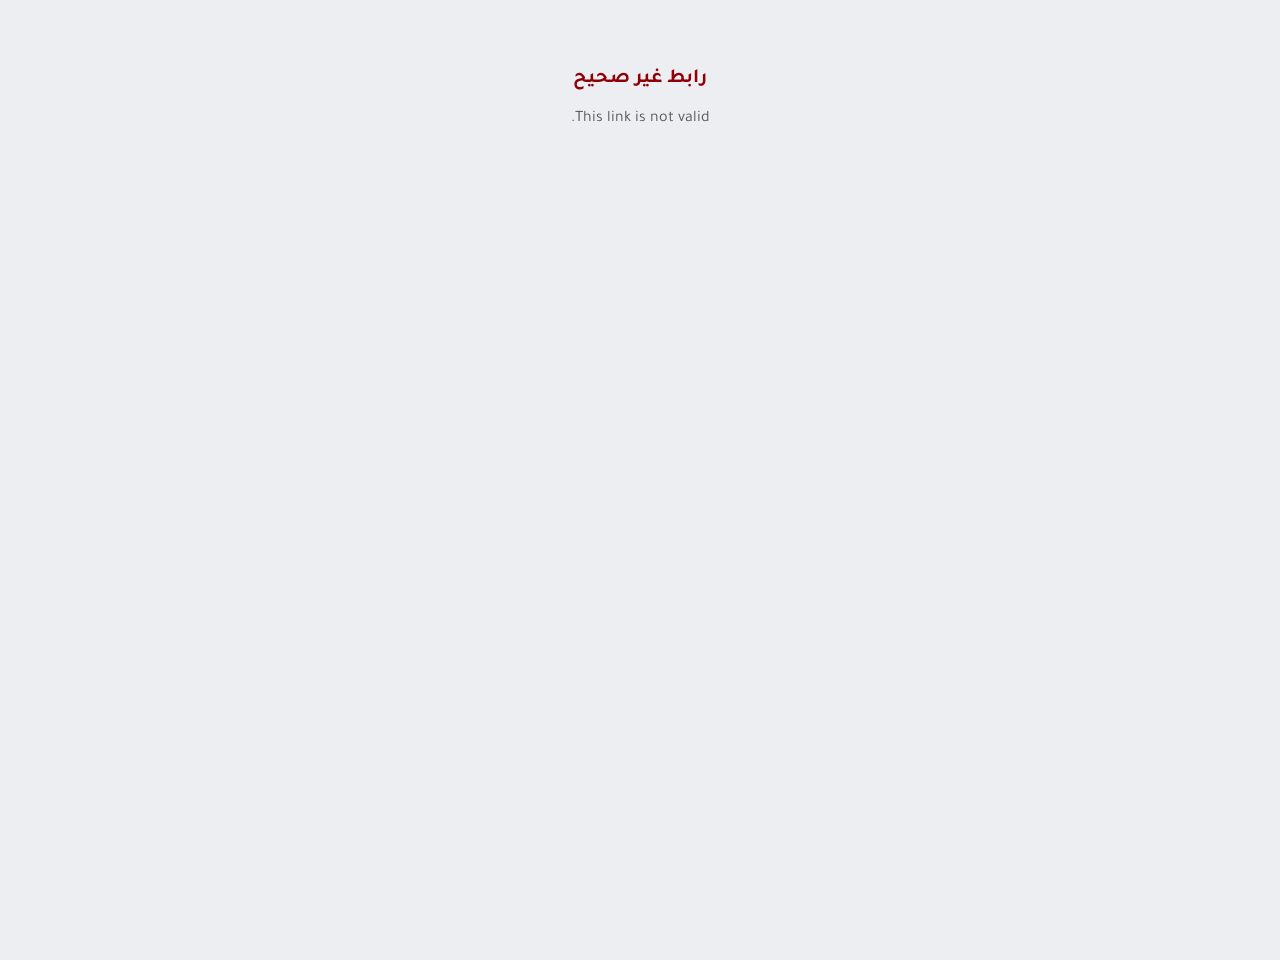
<file: bill.html>
<!DOCTYPE html>
<html lang="ar" dir="rtl">
<head>
<meta charset="UTF-8">
<meta name="viewport" content="width=device-width, initial-scale=1">
<title>الفاتورة - Invoice</title>
<meta name="robots" content="noindex, nofollow">
<meta name="theme-color" content="#b3000a">
<link rel="icon" type="image/png" href="img/favicon-64.png">
<link rel="apple-touch-icon" href="img/icon-192.png">
<link rel="preconnect" href="https://fonts.googleapis.com">
<link rel="preconnect" href="https://fonts.gstatic.com" crossorigin>
<link href="https://fonts.googleapis.com/css2?family=Tajawal:wght@400;500;700;800&display=swap" rel="stylesheet">
<link rel="stylesheet" href="css/invoice.css?v=6c3ca58b">
<style>
  *{box-sizing:border-box;margin:0;padding:0}
  [hidden]{display:none !important}
  body{font-family:"Tajawal","Segoe UI",Arial,sans-serif;background:#eceef1;color:#1b1f24;min-height:100vh}
  .bar{display:flex;align-items:center;justify-content:space-between;gap:10px;flex-wrap:wrap;background:#fff;border-bottom:1px solid #dfe2e6;padding:10px 14px;position:sticky;top:0;z-index:5}
  .bar b{color:#8f0006;font-size:15px}
  .bar button{border:none;border-radius:11px;background:linear-gradient(135deg,#b3000a,#d9242c);color:#fff;font:inherit;font-weight:800;font-size:14px;padding:10px 18px;cursor:pointer}
  .wrap{padding:14px 8px 40px;display:flex;justify-content:center}
  .sheet{width:794px;max-width:none;background:#fff;padding:26px 30px;box-shadow:0 10px 40px -14px rgba(0,0,0,.35);border-radius:6px}
  .msg{max-width:480px;margin:60px auto;text-align:center;padding:0 20px;line-height:1.9;color:#555}
  .msg h1{font-size:20px;color:#8f0006;margin-bottom:6px}
  @media print{
    .bar{display:none}
    body{background:#fff}
    .wrap{padding:0;display:block}
    .sheet{width:auto;padding:0;box-shadow:none;border-radius:0;zoom:1 !important;transform:none !important}
  }
</style>
</head>
<body>
<div class="bar" id="bar" hidden><b id="barTxt"></b><button type="button" id="prBtn"><span dir="rtl">طباعة / حفظ PDF</span> &nbsp;|&nbsp; <span dir="ltr">Print / Save PDF</span></button></div>
<div class="wrap" id="wrap" hidden><div class="sheet" id="sheet"></div></div>
<div class="msg" id="msg"><h1>جارٍ تحميل الفاتورة...</h1>Loading the invoice...</div>

<!-- the bill is drawn by the same code that prints it in the shop (print.js); the shop's details come from the server -->
<script>window.Store = { s: { settings: {}, invoices: [] } };</script>
<script src="js/core.js?v=93e0a461"></script>
<script src="js/catalog.js?v=36a632cd"></script>
<script src="js/print.js?v=ccff569c"></script>
<script>
(function () {
  'use strict';
  var code = (new URLSearchParams(location.search).get('t') || '').toLowerCase();

  function fail(titleAr, textEn) {
    document.getElementById('msg').innerHTML = '<h1>' + titleAr + '</h1>' + textEn;
  }
  function fit() {
    var sheet = document.getElementById('sheet'), wrap = document.getElementById('wrap');
    var k = Math.min(1, (window.innerWidth - 16) / 794);
    if ('zoom' in document.body.style) { sheet.style.zoom = k; return; }
    sheet.style.transformOrigin = 'top center';                       // browsers without CSS zoom
    sheet.style.transform = 'scale(' + k + ')';
    wrap.style.height = Math.ceil(sheet.offsetHeight * k + 54) + 'px';
  }

  if (!/^[a-f0-9]{32}$/.test(code)) { fail('رابط غير صحيح', 'This link is not valid.'); return; }
  fetch('api/index.php?action=public_invoice&t=' + code, { credentials: 'omit' }).then(function (r) {
    return r.text().then(function (txt) {
      var j = null; try { j = JSON.parse(txt); } catch (e) { /* not our server */ }
      if (!j || !j.ok) throw new Error(r.status === 404 ? 'gone' : 'net');
      return j;
    });
  }).then(function (j) {
    Catalog.setCustom(j.settings);
    var inv = j.invoice;
    inv.items = (inv.items || []).map(function (it) { it.price = Number(it.price) || 0; it.q = Number(it.q) || 0; return it; });
    inv.payments = inv.payments || [];
    ['total', 'discount', 'vat', 'office', 'behalf', 'vatPct'].forEach(function (k) { inv[k] = Number(inv[k]) || 0; });
    document.getElementById('sheet').innerHTML = Print.billHtml(inv, j.settings);
    document.getElementById('barTxt').textContent = (j.settings.nameAr || j.settings.name || '') + ' · ' + inv.number;
    document.title = inv.number + ' - ' + (j.settings.name || 'Invoice');
    document.getElementById('msg').hidden = true;
    document.getElementById('bar').hidden = false;
    document.getElementById('wrap').hidden = false;
    fit(); window.addEventListener('resize', fit);
    document.getElementById('prBtn').addEventListener('click', function () { window.print(); });
  }).catch(function (e) {
    if (e.message === 'gone') fail('هذه الفاتورة غير متاحة', 'This invoice is not available. Please contact the garage.');
    else fail('تعذّر تحميل الفاتورة', 'The invoice could not be loaded. Check your internet and try again.');
  });
})();
</script>
</body>
</html>
</file>
<file: css/styles.css>
/* =====================================================================
   Best and Fast POS - styles
   Palette is taken from the company logo: brand red, charcoal and silver.
   Layout uses logical properties, so Arabic (RTL) flips by itself.
   The printed documents (invoice, receipt, statement) are in invoice.css.
   ===================================================================== */
*{box-sizing:border-box;margin:0;padding:0}
:root{
  --bg:#f3f4f6; --surface:#ffffff; --surface2:#f6f7f9; --line:#e2e5e9;
  --txt:#1b1f24; --muted:#636d78; --faint:#a0a8b1;
  --brand:#b3000a; --brand2:#d9242c; --brandsoft:#fdeceb; --brandtxt:#8f0006;
  --gold:#8d959e; --goldsoft:#eceef1; --goldtxt:#464d55;
  --ok:#0d8a63; --oksoft:#e3f6ee; --warn:#c77a0a; --warnsoft:#fdf1dc;
  --bad:#d6334d; --badsoft:#fdebee; --info:#2a6fb5; --infosoft:#e6f0fa;
  --wa:#148a3c; --wa2:#0f7431;
  --shadow:0 1px 2px rgba(27,31,36,.05), 0 8px 24px -12px rgba(27,31,36,.16);
  --shadow2:0 14px 38px -14px rgba(27,31,36,.30);
  --radius:16px;
  --font:"Tajawal","Segoe UI",system-ui,-apple-system,Roboto,"Helvetica Neue",Arial,sans-serif;
}
[data-theme="dark"]{
  --bg:#0e1013; --surface:#171a1f; --surface2:#1e2228; --line:#2c3139;
  --txt:#eceff2; --muted:#9aa4af; --faint:#69737e;
  --brand:#e8333c; --brand2:#b3000a; --brandsoft:#3a1518; --brandtxt:#ff9ea2;
  --gold:#a9b1ba; --goldsoft:#272b31; --goldtxt:#cfd5db;
  --ok:#3ccf9d; --oksoft:#0f3a2f; --warn:#f0b34a; --warnsoft:#3b2d12;
  --bad:#ff7088; --badsoft:#401722; --info:#6db3f0; --infosoft:#12283d;
  --wa:#1fa14a; --wa2:#188a3e;
  --shadow:0 1px 2px rgba(0,0,0,.3), 0 10px 28px -14px rgba(0,0,0,.7);
  --shadow2:0 16px 40px -14px rgba(0,0,0,.8);
}
html{-webkit-text-size-adjust:100%}
body{font-family:var(--font);background:var(--bg);color:var(--txt);min-height:100vh;display:flex;
  -webkit-font-smoothing:antialiased;transition:background .2s,color .2s;font-size:15px}
button,input,select,textarea{font-family:inherit}
[hidden]{display:none !important}
.num,.money,td.money,.v{font-variant-numeric:tabular-nums}
.ltr{direction:ltr;unicode-bidi:isolate}
span.ltr,b.ltr{display:inline-block}

/* ---------- sidebar ---------- */
aside{width:252px;flex-shrink:0;background:var(--surface);border-inline-end:1px solid var(--line);
  display:flex;flex-direction:column;padding:18px 14px;position:sticky;top:0;height:100vh;overflow-y:auto}
.brand{display:flex;flex-direction:column;align-items:center;text-align:center;gap:8px;padding:2px 6px 16px;
  border-bottom:1px solid var(--line);margin-bottom:14px}
.brand .logo{width:100%;max-width:190px;border-radius:16px;background:#fff;display:grid;place-items:center;
  box-shadow:0 8px 22px -12px rgba(179,0,10,.55);border:1px solid var(--line);overflow:hidden;padding:8px 10px}
.brand .logo img{width:100%;height:auto;display:block}
.brand .t{font-size:13px;font-weight:800;line-height:1.35;color:var(--brandtxt)}
.brand .t small{display:block;font-size:11px;font-weight:500;color:var(--muted)}
.navi{display:flex;flex-direction:column;gap:3px;flex:1}
.navi button{display:flex;align-items:center;gap:11px;background:none;border:none;color:var(--muted);
  padding:11px 13px;border-radius:11px;cursor:pointer;font-size:14.5px;font-weight:600;text-align:start;width:100%}
.navi button:hover{background:var(--surface2);color:var(--txt)}
.navi button.active{background:linear-gradient(135deg,var(--brand),var(--brand2));color:#fff;box-shadow:0 8px 18px -10px var(--brand)}
.navi button .ic{font-size:17px;width:22px;text-align:center}
.navi .badge{margin-inline-start:auto;background:var(--warnsoft);color:var(--warn);font-size:11px;font-weight:800;padding:2px 8px;border-radius:9px}
.navi button.active .badge{background:rgba(255,255,255,.25);color:#fff}
.side-b{border-top:1px solid var(--line);padding-top:12px;margin-top:10px;display:flex;flex-direction:column;gap:8px}
.lang{display:grid;grid-template-columns:1fr 1fr;background:var(--surface2);border:1px solid var(--line);border-radius:11px;padding:3px}
.lang button{border:none;background:none;padding:7px;border-radius:8px;cursor:pointer;font-weight:700;font-size:13px;color:var(--muted)}
.lang button.active{background:var(--brand);color:#fff}
.sidebtn{display:flex;align-items:center;gap:8px;background:var(--surface2);border:1px solid var(--line);
  border-radius:11px;padding:9px 11px;cursor:pointer;font-size:13px;font-weight:700;color:var(--muted)}
.sidebtn:hover{color:var(--txt);border-color:var(--brand)}
.who{font-size:12px;color:var(--muted);padding:2px 4px;line-height:1.5;text-align:center}
.who b{color:var(--txt)}
.modebar{background:var(--goldsoft);color:var(--goldtxt);border:1px solid var(--gold);border-radius:10px;
  padding:7px 10px;font-size:11.5px;font-weight:700;line-height:1.5;text-align:center}

main{flex:1;min-width:0;display:flex;flex-direction:column}
.topbar{background:var(--surface);border-bottom:1px solid var(--line);padding:14px 26px;display:flex;align-items:center;
  justify-content:space-between;gap:14px;flex-wrap:wrap;position:sticky;top:0;z-index:50}
.topbar h2{font-size:20px;font-weight:800}
.topbar h2 small{display:block;font-size:12.5px;font-weight:500;color:var(--muted);margin-top:1px}
.clock{text-align:end;font-size:12.5px;color:var(--muted);font-weight:600;line-height:1.5}
.clock b{color:var(--txt);font-size:15px;font-variant-numeric:tabular-nums}
.page{display:none;padding:22px 26px 50px}
.page.active{display:block}

@media(max-width:900px){
  body{flex-direction:column}
  aside{width:100%;height:auto;position:sticky;top:0;z-index:60;flex-direction:row;align-items:center;padding:10px 12px;gap:10px;
    overflow-x:auto;border-inline-end:none;border-bottom:1px solid var(--line)}
  .brand{flex-direction:row;border:none;padding:0;margin:0;flex-shrink:0}
  .brand .logo{width:76px;max-width:none;padding:3px 5px;border-radius:10px;box-shadow:none}.brand .t{display:none}
  .navi{flex-direction:row;flex:0}.navi button{padding:9px 12px;white-space:nowrap}
  .side-b{flex-direction:row;border:none;padding:0;margin:0 auto 0 0;flex-shrink:0;align-items:center}
  [dir=rtl] .side-b{margin:0 0 0 auto}
  .modebar,.who{display:none}
  .page{padding:16px 14px 40px}.topbar{position:static;padding:13px 14px}
}

/* ---------- example-data notice ---------- */
.demobar{display:flex;align-items:center;gap:12px;flex-wrap:wrap;background:var(--goldsoft);color:var(--goldtxt);
  border-bottom:1px solid var(--gold);padding:10px 26px;font-size:13px;font-weight:700;line-height:1.6}
.demobar .grow{flex:1;min-width:200px}
.demobar button{border:none;border-radius:10px;padding:8px 14px;font-weight:800;font-size:12.5px;cursor:pointer;background:var(--brand);color:#fff}
.demobar button:hover{filter:brightness(1.1)}
@media(max-width:900px){.demobar{padding:10px 14px}}

/* ---------- cards & form controls ---------- */
.pos{display:grid;grid-template-columns:1fr 410px;gap:20px;align-items:start}
@media(max-width:1180px){.pos{grid-template-columns:1fr}}
.card{background:var(--surface);border:1px solid var(--line);border-radius:var(--radius);padding:20px;box-shadow:var(--shadow)}
.card + .card{margin-top:18px}
.chead{display:flex;align-items:center;justify-content:space-between;gap:12px;flex-wrap:wrap;margin-bottom:15px}
.chead h3{font-size:15.5px;font-weight:800;display:flex;align-items:center;gap:9px}
.step{width:24px;height:24px;border-radius:8px;background:var(--brandsoft);color:var(--brandtxt);
  display:grid;place-items:center;font-size:12px;font-weight:800;flex-shrink:0}
.chead .sub{font-size:12px;color:var(--muted);font-weight:500}

.fields{display:grid;grid-template-columns:repeat(2,1fr);gap:11px}
.fields.f3{grid-template-columns:repeat(3,1fr)}
@media(max-width:760px){.fields,.fields.f3{grid-template-columns:1fr}}
.fld{display:flex;flex-direction:column;gap:5px;min-width:0}
.fld.full{grid-column:1/-1}
.fld label{font-size:12px;font-weight:700;color:var(--muted)}
input,select,textarea{background:var(--surface2);border:1.5px solid var(--line);color:var(--txt);padding:10px 12px;
  border-radius:11px;font-size:14px;width:100%;font-weight:600;transition:.14s}
textarea{resize:vertical;min-height:64px}
input::placeholder,textarea::placeholder{color:var(--faint);font-weight:500}
input:focus,select:focus,textarea:focus{outline:none;border-color:var(--brand);background:var(--surface);box-shadow:0 0 0 3.5px var(--brandsoft)}
input[type=number]{font-variant-numeric:tabular-nums}
.switch{display:flex;align-items:center;gap:10px;font-size:13px;color:var(--muted);font-weight:600;cursor:pointer;margin-top:12px}
.switch input{width:40px;height:22px;appearance:none;-webkit-appearance:none;background:var(--line);border-radius:12px;position:relative;
  cursor:pointer;flex-shrink:0;border:none;padding:0;transition:.18s}
.switch input:checked{background:var(--brand)}
.switch input::after{content:"";position:absolute;width:16px;height:16px;border-radius:50%;background:#fff;top:3px;inset-inline-start:3px;
  transition:.18s;box-shadow:0 1px 3px rgba(0,0,0,.3)}
.switch input:checked::after{inset-inline-start:21px}
.switch input:focus{box-shadow:0 0 0 3.5px var(--brandsoft)}

.seg{display:grid;grid-template-columns:repeat(auto-fit,minmax(104px,1fr));gap:8px}
.seg button{background:var(--surface2);border:1.5px solid var(--line);color:var(--muted);padding:10px 8px;border-radius:12px;
  cursor:pointer;font-weight:700;font-size:13px;text-align:center;transition:.14s}
.seg button:hover{border-color:var(--brand);color:var(--txt)}
.seg button.active{background:var(--brand);border-color:var(--brand);color:#fff;box-shadow:0 8px 18px -10px var(--brand)}
.subhead{margin:18px 0 8px;font-size:12px;font-weight:800;color:var(--muted)}

.pills{display:flex;gap:7px;flex-wrap:wrap;margin-bottom:14px}
.pills button{background:var(--surface2);border:1px solid var(--line);color:var(--muted);padding:7px 14px;border-radius:20px;
  cursor:pointer;font-size:13px;font-weight:700}
.pills button:hover{color:var(--txt);border-color:var(--brand)}
.pills button.active{background:var(--txt);color:var(--surface);border-color:var(--txt)}

/* ---------- service tiles ---------- */
.grid{display:grid;grid-template-columns:repeat(auto-fill,minmax(184px,1fr));gap:12px}
.svc{background:var(--surface);border:1.5px solid var(--line);border-radius:14px;padding:13px;cursor:pointer;transition:.14s;
  display:flex;flex-direction:column;gap:3px;position:relative;text-align:start;color:inherit}
.svc:hover{border-color:var(--brand);transform:translateY(-3px);box-shadow:var(--shadow2)}
.svc:active{transform:translateY(-1px)}
.svc .cc{font-size:10.5px;font-weight:800;color:var(--brandtxt);background:var(--brandsoft);align-self:flex-start;padding:2px 8px;border-radius:6px}
.svc .n{font-size:14px;font-weight:700;line-height:1.35;margin-top:4px}
.svc .n2{font-size:12px;color:var(--muted);font-weight:500}
.svc .p{font-size:17px;font-weight:800;margin-top:7px;display:flex;align-items:baseline;gap:5px;flex-wrap:wrap}
.svc .p small{font-size:11px;color:var(--faint);font-weight:600}
.svc .p.var{font-size:13.5px;color:var(--muted)}
.svc .plus{position:absolute;top:11px;inset-inline-end:11px;width:22px;height:22px;border-radius:50%;background:var(--brandsoft);
  color:var(--brandtxt);display:grid;place-items:center;font-size:15px;font-weight:800;opacity:0;transition:.14s}
.svc:hover .plus{opacity:1}
.svc.custom{border-style:dashed;align-items:center;justify-content:center;text-align:center;color:var(--brandtxt);min-height:112px;gap:6px}
.svc.custom .em{font-size:26px}

/* ---------- invoice panel ---------- */
.panel{position:sticky;top:90px;max-height:calc(100vh - 108px);overflow-y:auto;overscroll-behavior:contain;
  padding-inline-end:6px}
@media(max-width:1180px){.panel{position:static;max-height:none;overflow:visible;padding:0}}
.cartbox{margin:0 0 14px;border:1.5px dashed var(--line);border-radius:14px;padding:6px}
.ci{display:grid;grid-template-columns:1fr auto;gap:8px 10px;align-items:center;padding:10px;border-radius:11px;font-size:13.5px}
.ci + .ci{border-top:1px solid var(--line)}
.ci .nm{font-weight:700;line-height:1.35;min-width:0}
.ci .nm small{display:block;color:var(--muted);font-size:11.5px;font-weight:600;margin-top:1px}
.ci .x{background:none;border:none;color:var(--faint);cursor:pointer;font-size:15px;padding:3px 6px;border-radius:6px}
.ci .x:hover{color:var(--bad);background:var(--badsoft)}
.ci .row2{grid-column:1/-1;display:flex;align-items:center;gap:8px}
.ci .row2 input.pr{width:96px;padding:6px 9px;font-size:13px;text-align:end;border-radius:9px}
.ci .row2 .times{color:var(--faint);font-size:12px}
.ci .lt{margin-inline-start:auto;font-weight:800;font-size:14px;font-variant-numeric:tabular-nums}
.stepper{display:flex;align-items:center;gap:2px;background:var(--surface2);border:1px solid var(--line);border-radius:9px;padding:2px}
.stepper button{width:25px;height:25px;border-radius:7px;border:none;background:none;color:var(--muted);cursor:pointer;font-weight:800;font-size:15px}
.stepper button:hover{background:var(--surface);color:var(--brand)}
.stepper input{width:44px;border:none;background:none;text-align:center;padding:2px;font-size:13.5px;font-weight:800;box-shadow:none !important}
.blank{text-align:center;padding:30px 14px;color:var(--faint)}
.blank .em{font-size:34px;display:block;margin-bottom:8px;opacity:.55}
.blank b{display:block;font-size:13.5px;color:var(--muted);font-weight:700}
.blank small{font-size:12px}

.sums{background:var(--surface2);border-radius:14px;padding:14px}
.sr{display:flex;justify-content:space-between;align-items:center;gap:10px;padding:5px 0;font-size:13.5px;font-weight:600;color:var(--muted)}
.sr b{color:var(--txt);font-variant-numeric:tabular-nums}
.sr input[type=number]{width:96px;padding:6px 9px;text-align:end;font-size:13px;border-radius:8px}
.sr.grand{border-top:1.5px solid var(--line);margin-top:9px;padding-top:12px;font-size:15px;color:var(--txt);font-weight:800}
.sr.grand b{font-size:26px;color:var(--brand);line-height:1}
.sr.grand b small{font-size:12.5px;color:var(--muted);font-weight:700}
.paybox{margin-top:12px;display:grid;grid-template-columns:1fr 1fr;gap:10px}
.quick{display:flex;gap:6px;margin-top:6px}
.quick button{flex:1;padding:6px;border-radius:8px;border:1px solid var(--line);background:var(--surface2);color:var(--muted);
  font-size:12px;font-weight:700;cursor:pointer}
.quick button:hover{border-color:var(--brand);color:var(--brandtxt)}
.balance{display:flex;justify-content:space-between;align-items:center;margin-top:10px;padding:10px 13px;border-radius:11px;
  background:var(--oksoft);color:var(--ok);font-weight:800;font-size:13.5px}
.balance.due{background:var(--warnsoft);color:var(--warn)}

.btn{padding:13px;border:none;border-radius:13px;font-size:14.5px;font-weight:800;cursor:pointer;letter-spacing:.1px;
  transition:.14s;display:flex;align-items:center;justify-content:center;gap:8px;width:100%}
.btn:active{transform:scale(.985)}
.btn[disabled]{opacity:.55;cursor:wait}
.b-main{background:linear-gradient(135deg,var(--brand),var(--brand2));color:#fff;box-shadow:0 10px 24px -12px var(--brand);margin-top:14px}
.b-main:hover{filter:brightness(1.08)}
.b-soft{background:var(--surface2);color:var(--muted);border:1.5px solid var(--line)}
.b-soft:hover{color:var(--txt);border-color:var(--brand)}
.b-danger{background:var(--badsoft);color:var(--bad);border:1.5px solid transparent}
.b-danger:hover{background:var(--bad);color:#fff}
.b-ok{background:var(--oksoft);color:var(--ok);border:1.5px solid transparent}
.b-ok:hover{background:var(--ok);color:#fff}
.b-info{background:var(--infosoft);color:var(--info);border:1.5px solid transparent}
.b-info:hover{background:var(--info);color:#fff}
.b-gold{background:var(--goldsoft);color:var(--goldtxt);border:1.5px solid transparent}
.b-gold:hover{background:var(--gold);color:#fff}
.b-wa{background:var(--wa);color:#fff;border:1.5px solid transparent;box-shadow:0 10px 24px -14px var(--wa)}
.b-wa:hover{background:var(--wa2)}
.btn svg,.tbtn svg{width:19px;height:19px;fill:currentColor;flex-shrink:0}
.duo{display:grid;grid-template-columns:1fr 1fr;gap:10px;margin-top:10px}
.duo .btn{margin-top:0;padding:11px;font-size:13.5px}
#nvSaveWa{margin-top:10px}

/* ---------- stats, toolbar, tables ---------- */
.stats{display:grid;grid-template-columns:repeat(auto-fit,minmax(190px,1fr));gap:13px;margin-bottom:20px}
.stat{background:var(--surface);border:1px solid var(--line);border-radius:15px;padding:15px;box-shadow:var(--shadow);display:flex;gap:13px;align-items:center}
.stat .ic{width:42px;height:42px;border-radius:13px;display:grid;place-items:center;font-size:19px;flex-shrink:0}
.stat .l{font-size:11.5px;color:var(--muted);font-weight:700}
.stat .v{font-size:19px;font-weight:800;margin-top:2px;white-space:nowrap}
.stat .v small{font-size:11px;color:var(--muted);font-weight:700}
.toolbar{display:flex;gap:9px;flex-wrap:wrap;align-items:center;margin-bottom:18px}
.toolbar input,.toolbar select{width:auto;background:var(--surface);padding:9px 12px}
.toolbar .grow{flex:1}
.search{position:relative;min-width:230px;flex:1;max-width:340px}
.search input{width:100%;padding-inline-start:36px}
.search .mg{position:absolute;inset-inline-start:12px;top:50%;transform:translateY(-50%);font-size:14px;opacity:.5}
.tbtn{padding:10px 15px;border:none;border-radius:11px;font-weight:700;cursor:pointer;font-size:13px;white-space:nowrap;width:auto}
.tblcard{background:var(--surface);border:1px solid var(--line);border-radius:var(--radius);box-shadow:var(--shadow);overflow:hidden}
.tblwrap{overflow-x:auto}
table{width:100%;border-collapse:collapse;font-size:13.5px}
th{background:var(--surface2);padding:12px 13px;text-align:start;font-size:12px;color:var(--muted);font-weight:800;white-space:nowrap;border-bottom:1px solid var(--line)}
td{padding:12px 13px;border-bottom:1px solid var(--line);vertical-align:middle}
tbody tr:last-child td{border-bottom:none}
tbody tr:hover{background:var(--surface2)}
tr.click{cursor:pointer}
tr.void td{opacity:.5;text-decoration:line-through}
tr.void td:last-child,tr.void td .chip{text-decoration:none}
.mini{color:var(--muted);font-size:12px;font-weight:600;line-height:1.5}
.chip{display:inline-block;padding:4px 10px;border-radius:9px;font-size:11.5px;font-weight:800;white-space:nowrap}
.c-ok{background:var(--oksoft);color:var(--ok)}.c-info{background:var(--infosoft);color:var(--info)}
.c-warn{background:var(--warnsoft);color:var(--warn)}.c-bad{background:var(--badsoft);color:var(--bad)}
.c-mut{background:var(--surface2);color:var(--muted);border:1px solid var(--line)}.c-brand{background:var(--brandsoft);color:var(--brandtxt)}
.c-gold{background:var(--goldsoft);color:var(--goldtxt)}
.clickchip{cursor:pointer}.clickchip:hover{filter:brightness(.94)}
.iconbtn{width:32px;height:32px;border-radius:9px;border:1px solid var(--line);background:var(--surface);cursor:pointer;font-size:14px;color:var(--muted);
  display:inline-grid;place-items:center;padding:0}
.iconbtn:hover{background:var(--brandsoft);color:var(--brandtxt);border-color:var(--brand)}
.iconbtn.d:hover{background:var(--bad);color:#fff;border-color:var(--bad)}
.iconbtn.wa{color:var(--wa)}
.iconbtn.wa svg{width:17px;height:17px;fill:currentColor}
.iconbtn.wa:hover{background:var(--wa);color:#fff;border-color:var(--wa)}
.money{font-weight:800}
.late{color:var(--bad);font-weight:800}
.acts{white-space:nowrap;display:flex;gap:5px}

/* ---------- modal ---------- */
.modal{position:fixed;inset:0;background:rgba(10,12,15,.6);backdrop-filter:blur(4px);z-index:900;display:flex;align-items:center;justify-content:center;padding:18px}
.mbox{background:var(--surface);border:1px solid var(--line);border-radius:20px;padding:24px;width:100%;max-width:500px;
  box-shadow:0 28px 70px -20px rgba(0,0,0,.5);max-height:92vh;overflow-y:auto;animation:pop .18s ease}
.mbox.wide{max-width:780px}
@keyframes pop{from{transform:scale(.96) translateY(10px);opacity:0}to{transform:none;opacity:1}}
.mbox h3{font-size:18px;font-weight:800;margin-bottom:4px}
.mbox .msub{font-size:13px;color:var(--muted);margin-bottom:16px;font-weight:500}
.err{color:var(--bad);font-size:13px;min-height:19px;font-weight:700;margin-top:9px}
.hint{font-size:13px;color:var(--muted);line-height:1.8;margin-top:12px;font-weight:500}
.kv{display:grid;grid-template-columns:repeat(auto-fit,minmax(170px,1fr));gap:12px 18px;margin:14px 0}
.kv div small{display:block;color:var(--muted);font-size:11.5px;font-weight:700}
.kv div b{font-size:14px;word-break:break-word}

/* ---------- WhatsApp window ---------- */
#waMsg{min-height:230px;font-size:13.5px;line-height:1.7;font-weight:500;unicode-bidi:plaintext;text-align:start}
.wa-opts{display:flex;gap:14px;flex-wrap:wrap;align-items:center;margin:10px 0 4px}
.wa-opts .switch{margin-top:0}
.wa-status{font-size:12.5px;color:var(--muted);font-weight:600;min-height:18px;margin-top:6px}

/* ---------- reports ---------- */
.bars{display:flex;flex-direction:column;gap:11px}
.bar .top{display:flex;justify-content:space-between;font-size:13px;font-weight:700;margin-bottom:4px;gap:10px}
.bar .top span:last-child{font-variant-numeric:tabular-nums;color:var(--muted)}
.bar .track{height:10px;background:var(--surface2);border-radius:6px;overflow:hidden;border:1px solid var(--line)}
.bar .fill{height:100%;background:linear-gradient(90deg,var(--brand),var(--brand2));border-radius:6px;min-width:2px}
.bar .fill.gold{background:linear-gradient(90deg,var(--gold),#c3c9d0)}
.cols{display:flex;align-items:flex-end;gap:8px;height:170px;padding-top:8px;overflow-x:auto}
.col{flex:1;min-width:34px;display:flex;flex-direction:column;align-items:center;justify-content:flex-end;height:100%;gap:5px}
.col .b{width:100%;max-width:44px;background:linear-gradient(180deg,var(--brand2),var(--brand));border-radius:7px 7px 0 0;min-height:2px}
.col small{font-size:10.5px;color:var(--muted);font-weight:700;white-space:nowrap}
.col .val{font-size:10.5px;font-weight:800;font-variant-numeric:tabular-nums}
.two{display:grid;grid-template-columns:1fr 1fr;gap:18px;margin-top:18px}
@media(max-width:1000px){.two{grid-template-columns:1fr}}
.two .card + .card{margin-top:0}

/* ---------- login ---------- */
#gate{position:fixed;inset:0;z-index:2000;background:
  radial-gradient(1200px 600px at 85% -10%,#f6d9d9 0,transparent 60%),
  radial-gradient(900px 500px at -10% 110%,#e4e7eb 0,transparent 55%),var(--bg);
  display:flex;align-items:center;justify-content:center;padding:20px;overflow-y:auto}
[data-theme="dark"] #gate{background:radial-gradient(1000px 600px at 85% -10%,#3a1518 0,transparent 60%),var(--bg)}
.gatebox{background:var(--surface);border:1px solid var(--line);border-radius:24px;padding:30px 28px;width:100%;max-width:410px;
  box-shadow:var(--shadow2);text-align:center;margin:auto}
.gatebox .glogo{width:230px;max-width:80%;border-radius:18px;background:#fff;margin:-4px auto 12px;display:block;border:1px solid var(--line);overflow:hidden;padding:10px 14px}
.gatebox .glogo img{width:100%;height:auto;display:block}
.gatebox h1{font-size:20px;font-weight:800;color:var(--brandtxt)}
.gatebox p{color:var(--muted);font-size:13.5px;margin:4px 0 18px;line-height:1.7}
.gatebox .fld{text-align:start;margin-bottom:11px}
.gatelang{display:flex;justify-content:center;gap:6px;margin-top:14px}
.gatelang button{background:none;border:1px solid var(--line);color:var(--muted);border-radius:9px;padding:6px 14px;font-weight:700;cursor:pointer;font-size:12.5px}
.gatelang button.active{background:var(--brand);color:#fff;border-color:var(--brand)}

.toast{position:fixed;top:20px;inset-inline-start:50%;transform:translateX(-50%) translateY(-24px);background:var(--txt);color:var(--surface);
  padding:13px 24px;border-radius:13px;font-weight:700;font-size:14px;box-shadow:0 16px 40px -12px rgba(0,0,0,.5);z-index:3000;
  opacity:0;pointer-events:none;transition:.22s;display:flex;align-items:center;gap:9px;max-width:90vw}
[dir=rtl] .toast{transform:translateX(50%) translateY(-24px)}
.toast.show{opacity:1;transform:translateX(-50%) translateY(0)}
[dir=rtl] .toast.show{transform:translateX(50%) translateY(0)}
.toast.bad{background:var(--bad);color:#fff}
.setgrid{display:grid;grid-template-columns:1fr 1fr;gap:13px}
@media(max-width:760px){.setgrid{grid-template-columns:1fr}}
.setcard{max-width:900px}
.setcard + .setcard{margin-top:18px}

/* ================= PRINT ================= */
#printArea{display:none}
@media print{
  html,body{background:#fff !important;display:block}
  body > *:not(#printArea){display:none !important}
  #printArea{display:block !important;color:#000;background:#fff}
}

/* ---------- phone: compact stats, tables become cards ---------- */
@media(max-width:700px){
  .stats{grid-template-columns:1fr 1fr;gap:10px;margin-bottom:14px}
  .stats .stat:last-child:nth-child(odd){grid-column:1/-1}
  .stat{padding:11px;gap:10px}.stat .ic{width:36px;height:36px;font-size:16px;border-radius:11px}
  .stat .v{font-size:16px}.stat .l{font-size:11px}
  .card{padding:15px}
  .toolbar input,.toolbar select{flex:1 1 140px}
  .search{max-width:none;min-width:100%}
  .rtable thead{display:none}
  .rtable,.rtable tbody,.rtable tr,.rtable td{display:block;width:100%}
  .rtable tr{padding:12px 14px;border-bottom:1px solid var(--line)}
  .rtable tbody tr:last-child{border-bottom:none}
  .rtable td{border:none;padding:4px 0;display:flex;justify-content:space-between;align-items:flex-start;gap:14px;text-align:end;max-width:none !important}
  .rtable td::before{content:attr(data-l);color:var(--muted);font-size:12px;font-weight:700;flex-shrink:0;text-align:start}
  .rtable td[data-l=""]::before{content:none}
  .rtable td[data-l=""]{justify-content:flex-end}
  .rtable td .blank{width:100%}
  .mbox{padding:18px}
  .topbar h2{font-size:18px}
}

td.svname{min-width:230px}
.rtable th,.rtable td{padding-inline:11px}
@media(max-width:700px){td.svname{min-width:0}}

/* ---------- delete-bills selection mode ---------- */
#ivSelAll,.ckcol input{width:18px;height:18px;padding:0;accent-color:var(--bad);cursor:pointer}
.ckcol{width:42px;text-align:center}
.selbar{display:flex;align-items:center;gap:12px;flex-wrap:wrap;background:var(--badsoft);color:var(--bad);border:1.5px solid var(--bad);
  border-radius:14px;padding:11px 16px;margin-bottom:14px;font-weight:700;font-size:13.5px}
.selbar .selall{display:flex;align-items:center;gap:8px;cursor:pointer;color:var(--txt)}
.selbar .selcount{font-weight:800}
.selbar .selhint{color:var(--muted);font-weight:600;font-size:12.5px}
.selbar .grow{flex:1}
.selbar .tbtn[disabled]{opacity:.45;cursor:not-allowed}
#ivDelete.active{background:var(--bad);color:#fff}
tr.selected{background:var(--badsoft) !important}
@media(max-width:700px){.rtable td.ckcol{width:100%;justify-content:flex-start}.selbar .selhint{display:none}}

/* ---------- custom sections / units ---------- */
.two-in{display:grid;grid-template-columns:1fr 1fr;gap:8px}
.newbox{background:var(--goldsoft);border:1.5px dashed var(--gold);border-radius:12px;padding:11px}
.newbox label{color:var(--goldtxt)}
.mgh{font-size:13px;font-weight:800;color:var(--muted);margin:14px 0 8px}
.mgrow{display:flex;align-items:center;gap:10px;padding:9px 12px;border:1px solid var(--line);border-radius:11px;margin-bottom:7px;background:var(--surface2)}
.mgrow b{flex:1;font-size:13.5px}
.mgrow .mini{white-space:nowrap}
.mgempty{color:var(--faint);font-size:13px;padding:6px 2px}

/* ---------- restore original prices window ---------- */
.rsbar{display:flex;align-items:center;gap:18px;flex-wrap:wrap;margin:2px 0 12px;font-size:13.5px;font-weight:700}
.rsbar .selall{display:flex;align-items:center;gap:8px;cursor:pointer}
.rsbar input[type=checkbox]{width:18px;height:18px;padding:0;accent-color:var(--brand);cursor:pointer}
.rsbar .selcount{margin-inline-start:auto;color:var(--brandtxt);font-weight:800}
#restoreModal .ckcol input{accent-color:var(--brand)}
#restoreModal tr.selected{background:var(--brandsoft) !important}
#restoreModal th{position:sticky;top:0;z-index:1}

/* clear-filters button: quiet normally, silver-dark while a filter is active */
#ivReset{border:1.5px solid var(--line);font-weight:800}
#ivReset.hasfilter{background:var(--goldsoft);color:var(--goldtxt);border-color:var(--gold)}

/* ---------- scrollbars: always a visible light track with a grey handle (never a transparent/black one) ---------- */
html{scrollbar-color:var(--faint) var(--bg)}
.panel,aside,.tblwrap,.mbox,.cols,#gate{scrollbar-width:thin;scrollbar-color:var(--faint) var(--surface2)}
@supports not (scrollbar-color:auto){
  ::-webkit-scrollbar{width:10px;height:10px}
  ::-webkit-scrollbar-track{background:var(--surface2)}
  ::-webkit-scrollbar-thumb{background:var(--faint);border-radius:8px;border:2px solid var(--surface2)}
  ::-webkit-scrollbar-thumb:hover{background:var(--muted)}
}

/* ---------- suggestion list under text boxes (customer, car make) ---------- */
.combo-wrap{position:relative}
.combo-list{position:absolute;inset-inline:0;top:100%;margin-top:4px;z-index:80;background:var(--surface);
  border:1.5px solid var(--brand);border-radius:12px;box-shadow:var(--shadow2);max-height:224px;overflow-y:auto;
  scrollbar-width:thin;scrollbar-color:var(--faint) var(--surface2)}
.combo-item{padding:10px 14px;font-size:14px;font-weight:600;cursor:pointer;color:var(--txt)}
.combo-item + .combo-item{border-top:1px solid var(--line)}
.combo-item:hover,.combo-item.on{background:var(--brandsoft);color:var(--brandtxt)}

/* ---------- subscription countdown ---------- */
.subgrid{display:grid;grid-template-columns:repeat(4,1fr);gap:10px}
.subbox{background:var(--brandsoft);border-radius:14px;padding:14px 6px;text-align:center}
.subbox b{display:block;font-size:30px;font-weight:800;line-height:1.1;color:var(--brandtxt);font-variant-numeric:tabular-nums;direction:ltr}
.subbox small{display:block;margin-top:4px;font-size:12px;font-weight:700;color:var(--muted)}
.subtrack{height:10px;background:var(--surface2);border:1px solid var(--line);border-radius:6px;overflow:hidden;margin-top:14px}
.subfill{height:100%;background:linear-gradient(90deg,var(--brand),var(--brand2));border-radius:6px;min-width:2px}
.submeta{display:flex;justify-content:space-between;gap:10px;flex-wrap:wrap;margin-top:7px;font-size:12.5px;color:var(--muted);font-weight:600}
.subnext{display:flex;justify-content:space-between;align-items:center;gap:10px;margin-top:12px;padding:12px 14px;border-radius:12px;background:var(--goldsoft);color:var(--goldtxt);font-weight:700}
.subnext b{font-size:17px;font-variant-numeric:tabular-nums}
@media(max-width:520px){.subbox b{font-size:22px}}

/* ---------- view-only account: everything that edits is hidden ---------- */
.viewbar{background:var(--infosoft);color:var(--info);border:1px solid var(--info);border-radius:10px;padding:7px 10px;font-size:11.5px;font-weight:700;line-height:1.5;text-align:center}
.viewonly #nvSave,.viewonly #nvSaveWa,.viewonly #nvSaveOnly,.viewonly #nvClear,.viewonly #cuAdd,.viewonly #svAdd,.viewonly #svReset,.viewonly #svManage,
.viewonly #ivDelete,.viewonly #stSave,.viewonly #usForm,.viewonly #dbRestore,.viewonly #dbWipe,.viewonly #demoRemove,
.viewonly #cuBody [data-act=edit],.viewonly #cuBody [data-act=del],.viewonly #svBody [data-act=edit],.viewonly #svBody [data-act=del],
.viewonly #usList .acts{display:none !important}
.gsub{font-size:13px;font-weight:800;color:var(--brandtxt);text-align:start;margin:14px 0 6px;padding-top:12px;border-top:1px solid var(--line)}
.gsub:first-child{border-top:none;margin-top:0;padding-top:0}
.gnote{font-size:12px;color:var(--muted);text-align:start;margin:0 0 10px;line-height:1.7}

/* ---------- storage health ---------- */
.healthbox{margin-top:12px;border-top:1px solid var(--line);padding-top:10px}
.hrow{display:flex;justify-content:space-between;gap:12px;flex-wrap:wrap;padding:5px 0;font-size:13px;color:var(--muted);font-weight:600}
.hrow b{color:var(--txt)}
.hrow b.hok{color:var(--ok)}.hrow b.hwarn{color:var(--warn)}.hrow b.hbad{color:var(--bad)}

/* ---------- workers ---------- */
.wlimit{display:flex;align-items:center;justify-content:space-between;gap:10px;flex-wrap:wrap;padding:11px 14px;border-radius:12px;
  background:var(--brandsoft);color:var(--brandtxt);font-weight:800;font-size:13.5px;margin-bottom:12px}
.wlimit.full{background:var(--warnsoft);color:var(--warn)}
.wlimit b{font-size:20px;font-variant-numeric:tabular-nums;direction:ltr}
/* worker accounts switched off by the system provider: the list is shown, nothing can be added or removed */
.locked #usForm,.locked #usList .acts{display:none !important}

/* ---------- quotations + expenses (added for the demo) ---------- */
#qtReset,#exReset{border:1.5px solid var(--line);font-weight:800}
#qtReset.hasfilter,#exReset.hasfilter{background:var(--goldsoft);color:var(--goldtxt);border-color:var(--gold)}
.profit th,.profit td{text-align:end;white-space:nowrap}
.profit th:first-child,.profit td:first-child{text-align:start}
.profit tfoot td{border-top:2px solid var(--line);background:var(--surface2)}
#view-expenses .toolbar .tbtn.b-main{box-shadow:none}
.viewonly #qtNew,.viewonly #exAdd,.viewonly #exBody [data-act=edit],.viewonly #exBody [data-act=del]{display:none !important}

/* ---------- payment reminders ---------- */
.navi .badge.badge-red{background:var(--bad);color:#fff}
.navi button.active .badge.badge-red{background:#fff;color:var(--bad)}
.remindbox{margin-top:12px;padding:11px 12px;border-radius:12px;background:var(--warnsoft);border:1px dashed var(--warn)}
.remindbox .fld label{color:var(--warn);font-weight:800}
.quick.wrapq{flex-wrap:wrap}
.quick.wrapq button{flex:1 1 auto;min-width:64px}
.quick button.active{background:var(--brand);border-color:var(--brand);color:#fff}
.remindrow{display:flex;justify-content:space-between;align-items:center;gap:10px;flex-wrap:wrap;margin-top:12px;padding:10px 12px;border-radius:12px;background:var(--warnsoft);color:var(--txt);font-size:13px;font-weight:600}
.rmlist{display:flex;flex-direction:column;gap:11px;max-height:58vh;overflow-y:auto;padding-inline-end:4px}
.rmcard{border:1.5px solid var(--warn);background:var(--warnsoft);border-radius:14px;padding:12px 14px}
.rmcard .rmtop{display:flex;justify-content:space-between;align-items:center;gap:10px;font-size:15.5px;margin-bottom:3px}
.rmcard .rmact{display:flex;gap:8px;flex-wrap:wrap;margin-top:10px}
.rmcard .rmact .btn{width:auto;flex:1 1 auto;padding:9px 12px;font-size:13px;margin-top:0}
.viewonly #rmBody [data-rset],.viewonly #rsSave,.viewonly #rsRemove{display:none !important}

/* ---------- red invoice note, personal reminders ---------- */
.rednote{color:#c40000;font-weight:800;white-space:pre-wrap}
[data-theme="dark"] .rednote{color:#ff7a7a}
.redlabel{color:#c40000 !important;font-weight:800 !important}
[data-theme="dark"] .redlabel{color:#ff7a7a !important}
#nvNote{resize:vertical;min-height:54px;border-color:#e6b3b3}
.memorow{display:flex;align-items:center;justify-content:space-between;gap:12px;flex-wrap:wrap;padding:10px 12px;border:1px solid var(--line);border-radius:12px;margin-bottom:8px;background:var(--surface2)}
.memorow.done{opacity:.55}
.memorow.done .memotxt b{text-decoration:line-through}
.memorow .memotxt{flex:1 1 220px;min-width:0}
.memorow .memowhen{display:flex;align-items:center;gap:8px;font-size:13px;font-weight:700;color:var(--muted);white-space:nowrap}
.iconbtn.ok:hover{background:var(--ok);color:#fff;border-color:var(--ok)}
.rmcard.memo{border-color:var(--info);background:var(--infosoft)}
.viewonly #rmMemoAdd,.viewonly #rmMemoList .acts,.viewonly #mmSave,.viewonly #mmDelete{display:none !important}

/* the PDF button beside every bill */
.iconbtn.pdf{width:auto;padding:0 9px;font-size:11px;font-weight:800;color:var(--brand);letter-spacing:.3px}
.iconbtn.pdf:hover{background:var(--brand);color:#fff;border-color:var(--brand)}
</file>
<file: css/invoice.css>
/* =====================================================================
   Best and Fast POS - printed documents (A4 invoice, 80 mm receipt, statement).
   Also used by bill.html, the page a customer opens from the WhatsApp link.
   Colours come from the logo: brand red #b00005, charcoal and silver.
   ===================================================================== */

/* ---- A4 invoice ---- */
.inv{font-family:"Tajawal","Segoe UI",Arial,sans-serif;color:#111;font-size:11.5pt;line-height:1.45;direction:ltr}
.inv .hd{display:grid;grid-template-columns:1fr auto 1fr;align-items:center;gap:14px;border-bottom:3px solid #b00005;padding-bottom:10px}
.inv .hd .l{text-align:left}.inv .hd .r{text-align:right;direction:rtl}
.inv .hd img{width:132px;height:86px;object-fit:contain}
.inv .hd h1{font-size:15.5pt;color:#8f0006;line-height:1.25}
.inv .hd .sm{font-size:9.5pt;color:#444}
.inv .goldbar{height:4px;background:linear-gradient(90deg,#8d959e,#d6dadf,#8d959e);margin-top:2px}
.inv .doc{text-align:center;margin:12px 0 10px;font-size:15pt;font-weight:800;color:#8f0006;letter-spacing:.4px}
.inv .doc small{display:block;font-size:11pt;color:#555;font-weight:600}
.inv .meta{display:grid;grid-template-columns:1fr 1fr;gap:10px;margin-bottom:10px}
.inv .box{border:1px solid #c5c9ce;border-radius:6px;padding:7px 10px}
.inv .box .t{font-size:9pt;font-weight:800;color:#8f0006;text-transform:uppercase;border-bottom:1px solid #e1e4e8;margin-bottom:4px;padding-bottom:2px;display:flex;justify-content:space-between}
.inv .row{display:flex;justify-content:space-between;gap:10px;font-size:10pt;padding:1.5px 0}
.inv .row span:first-child{color:#555}
.inv .row b{text-align:right}
.inv .note.red{border:1.5px solid #c40000;background:#fff4f4;color:#c40000;font-weight:800;font-size:10.5pt;margin:6px 0 4px}
.inv .note.red b{color:#c40000}
.rc .rnote{font-weight:bold;border:1.5px solid #000;padding:2px 4px;margin:4px 0;font-size:11px}
.inv .fault{font-size:10pt;margin-top:5px;padding-top:4px;border-top:1px dotted #c5c9ce}
.inv table{width:100%;border-collapse:collapse;margin-top:6px;font-size:10pt}
.inv th{background:#2b2f36;color:#fff;padding:6px 7px;font-size:9pt;text-align:left;border:1px solid #2b2f36}
.inv td{padding:5px 7px;border:1px solid #d3d7db;vertical-align:top;background:none}
.inv td.c,.inv th.c{text-align:center}.inv td.n,.inv th.n{text-align:right;white-space:nowrap}
.inv td .ar{display:block;direction:rtl;text-align:left;color:#555;font-size:9pt}
.inv .bottom{display:grid;grid-template-columns:1.1fr 1fr;gap:14px;margin-top:10px;align-items:start}
.inv .tot .row{font-size:10.5pt;padding:3px 0;border-bottom:1px dotted #c5c9ce}
.inv .tot .grand{display:flex;justify-content:space-between;background:#b00005;color:#fff;padding:7px 10px;border-radius:5px;margin-top:5px;font-size:13pt;font-weight:800}
.inv .note{font-size:9.5pt;color:#333;border:1px dashed #b3b8be;border-radius:6px;padding:7px 10px;margin-bottom:6px}
.inv .sign{display:grid;grid-template-columns:1fr 1fr 1fr;gap:26px;margin-top:34px;text-align:center;font-size:9.5pt;color:#444}
.inv .sign div{border-top:1px solid #555;padding-top:4px}
.inv .foot{margin-top:16px;text-align:center;font-size:9pt;color:#555;border-top:1px solid #e1e4e8;padding-top:6px}
.inv .stamp{display:inline-block;border:3px solid #d6334d;color:#d6334d;font-weight:800;font-size:18pt;padding:2px 14px;border-radius:8px;transform:rotate(-8deg);margin:0 0 4px}
.ltr{direction:ltr;unicode-bidi:isolate}
span.ltr,b.ltr{display:inline-block}

/* ---- 80 mm receipt ---- */
.rc{width:76mm;margin:0 auto;font-family:"Courier New",monospace;font-size:11px;direction:ltr;color:#000}
.rc h2{text-align:center;font-size:15px}.rc .arh{text-align:center;font-size:13px;direction:rtl}
.rc .sub{text-align:center;font-size:10px;line-height:1.5}
.rc .doctype{text-align:center;font-weight:bold;border:1.5px solid #000;padding:3px 0;margin:6px 0;font-size:11.5px}
.rc hr{border:none;border-top:1px dashed #000;margin:5px 0}
.rc .l{display:flex;justify-content:space-between;gap:6px;padding:1px 0}
.rc .l span:last-child{text-align:right}
.rc table{width:100%;border-collapse:collapse;font-size:10.5px}
.rc th{border-bottom:1px solid #000;text-align:left;padding:2px 0;background:none;color:#000;font-size:10px}
.rc td{padding:2px 0;border:none}
.rc .grand{display:flex;justify-content:space-between;font-size:14px;font-weight:bold;border-top:2px solid #000;border-bottom:2px solid #000;padding:4px 0;margin-top:4px}
.rc .ft{text-align:center;font-size:10px;margin-top:8px;line-height:1.6}
.stmt table th{background:#2b2f36;color:#fff}

/* keep the table headers / total bar when printing (browsers drop backgrounds by default) */
.inv, .inv *, .rc, .rc *{-webkit-print-color-adjust:exact;print-color-adjust:exact}

/* printing: keep each invoice line in one piece, repeat the column titles on a second page */
.inv tr,.rc tr{page-break-inside:avoid;break-inside:avoid}
.inv thead{display:table-header-group}
.inv .bottom,.inv .sign,.inv .box{page-break-inside:avoid;break-inside:avoid}
</file>
